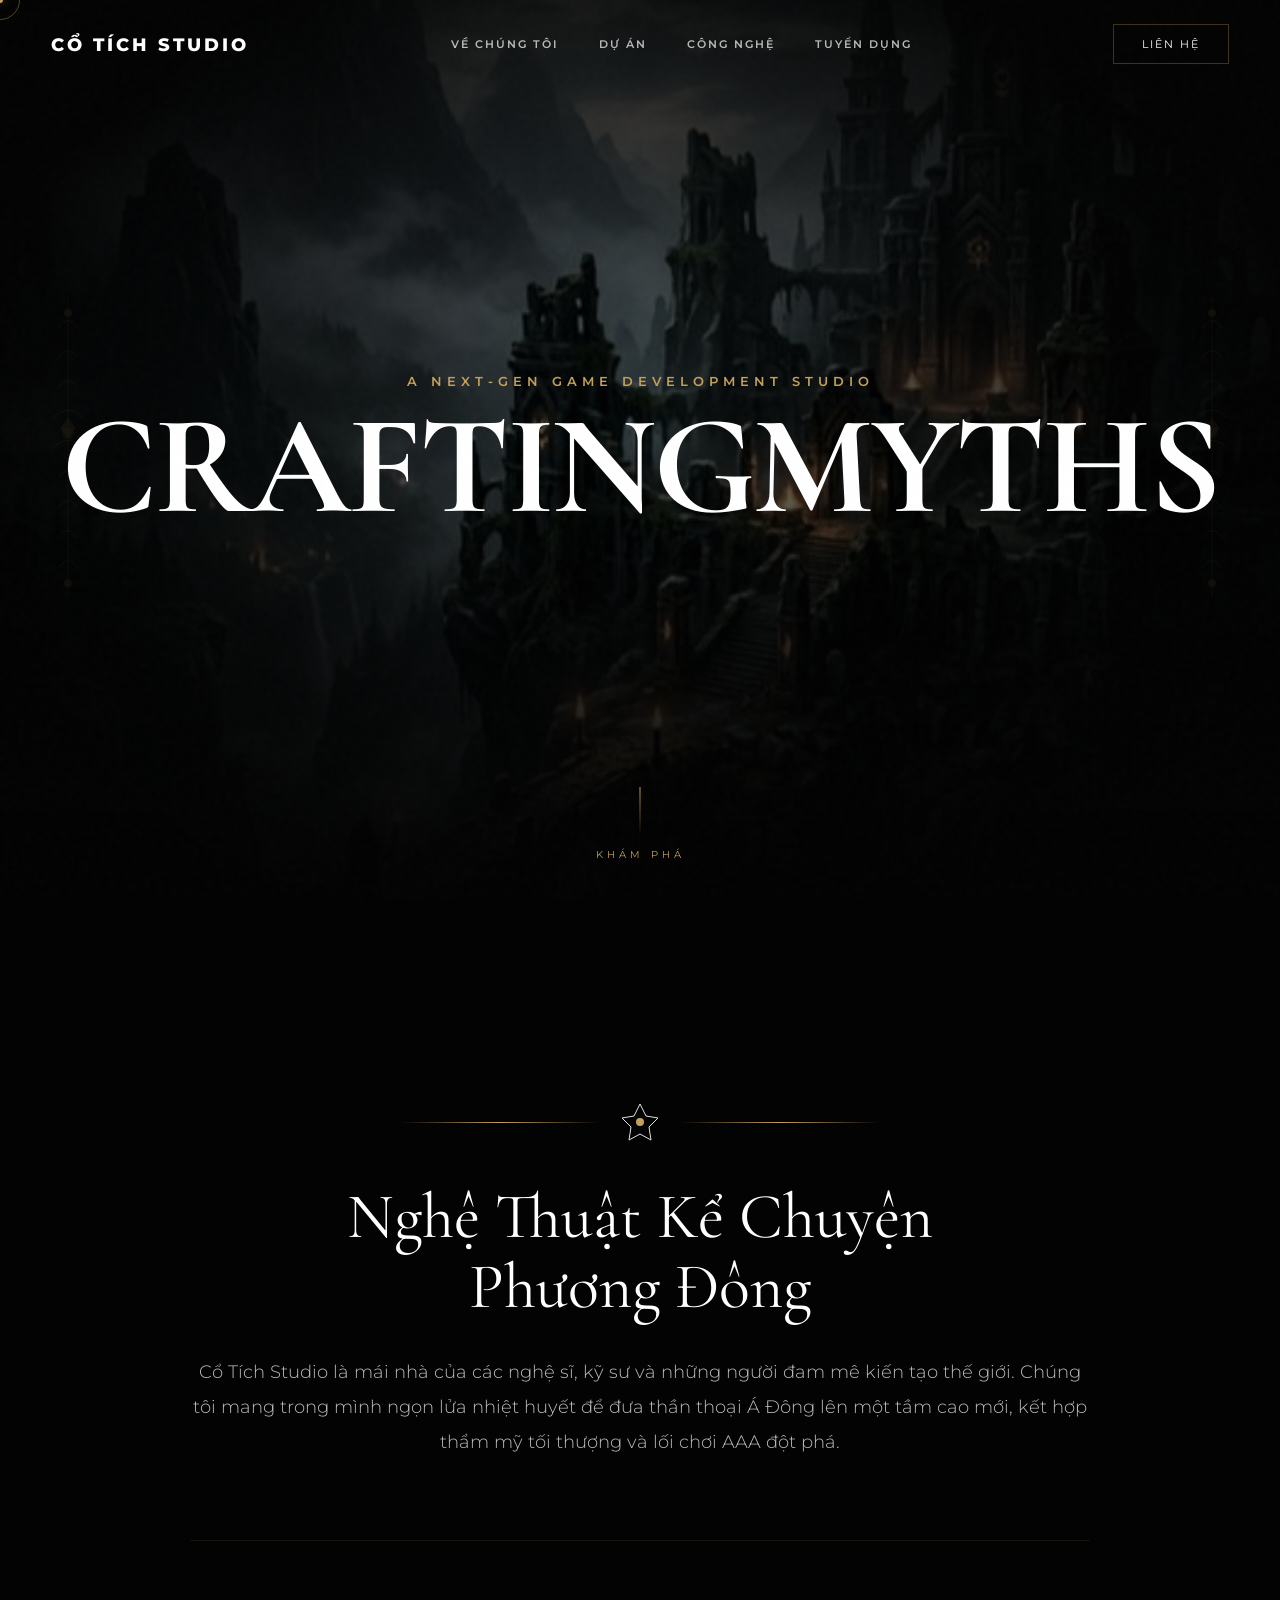
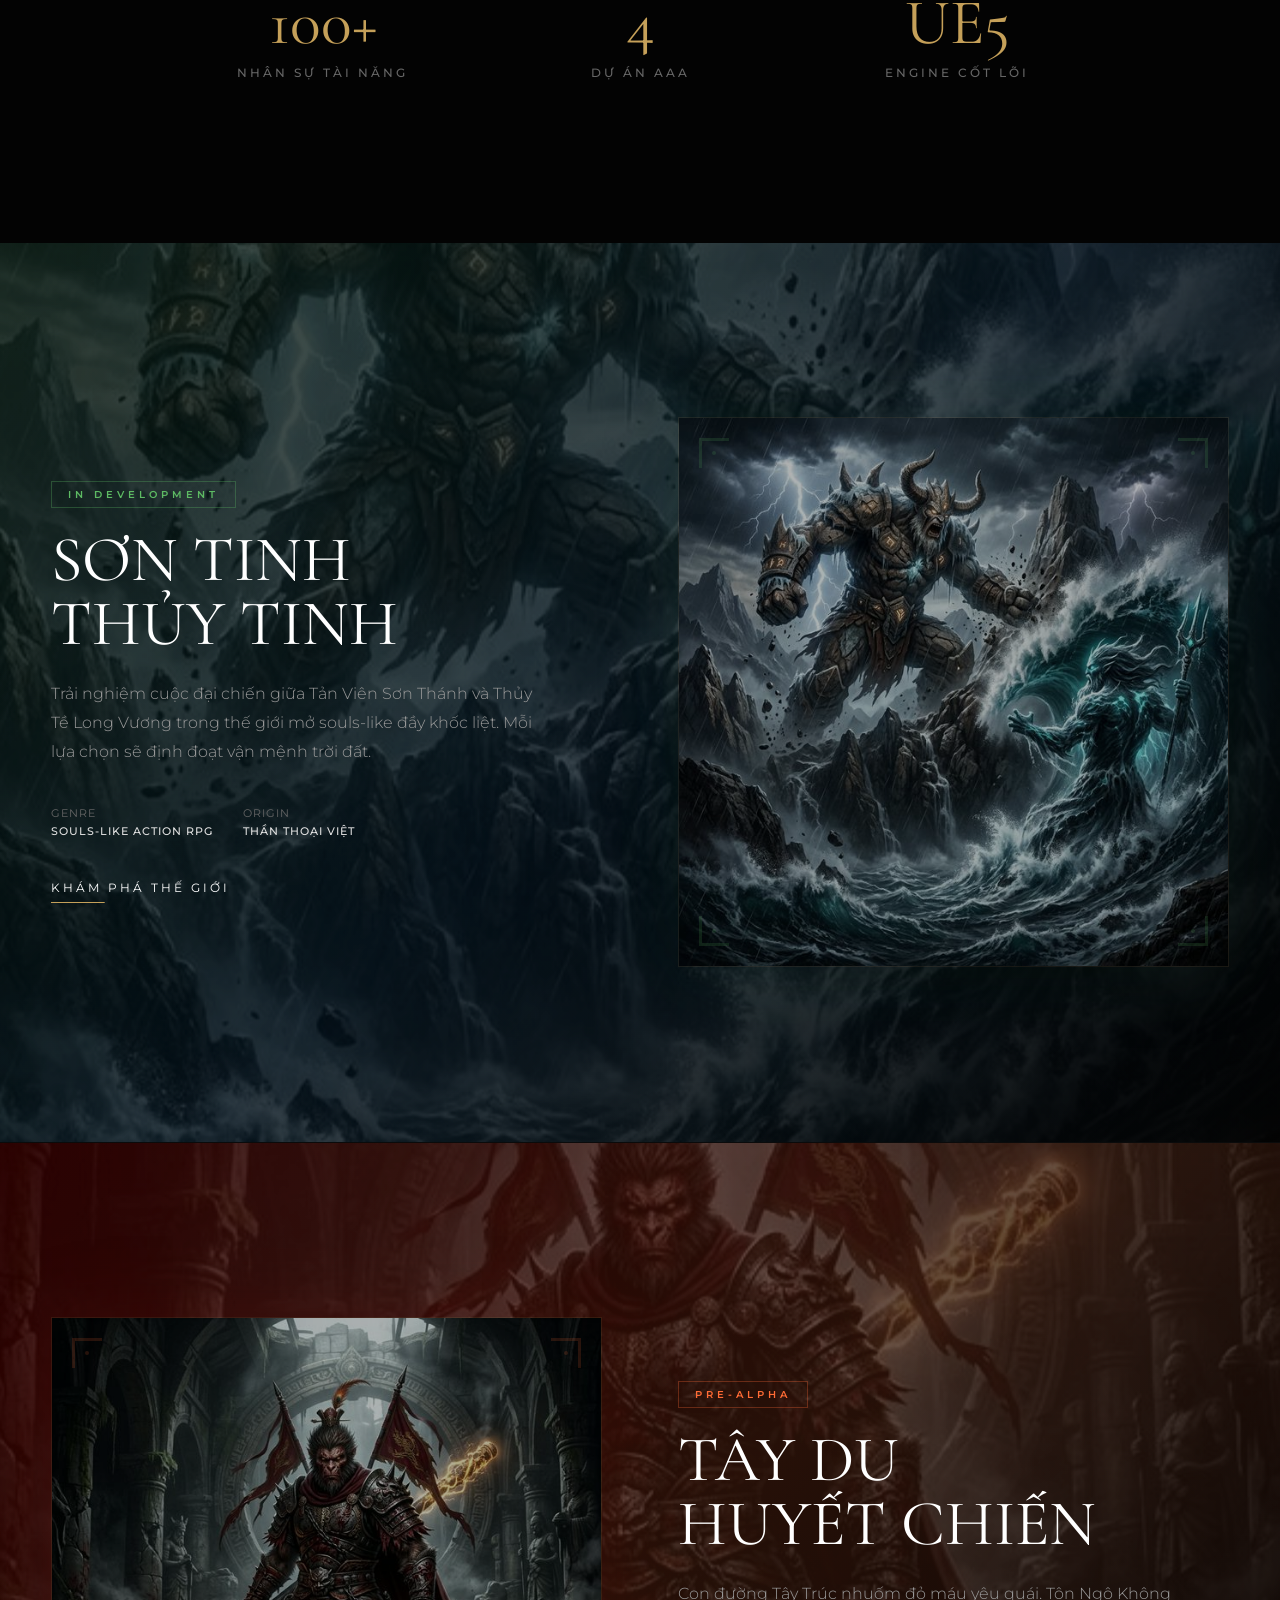
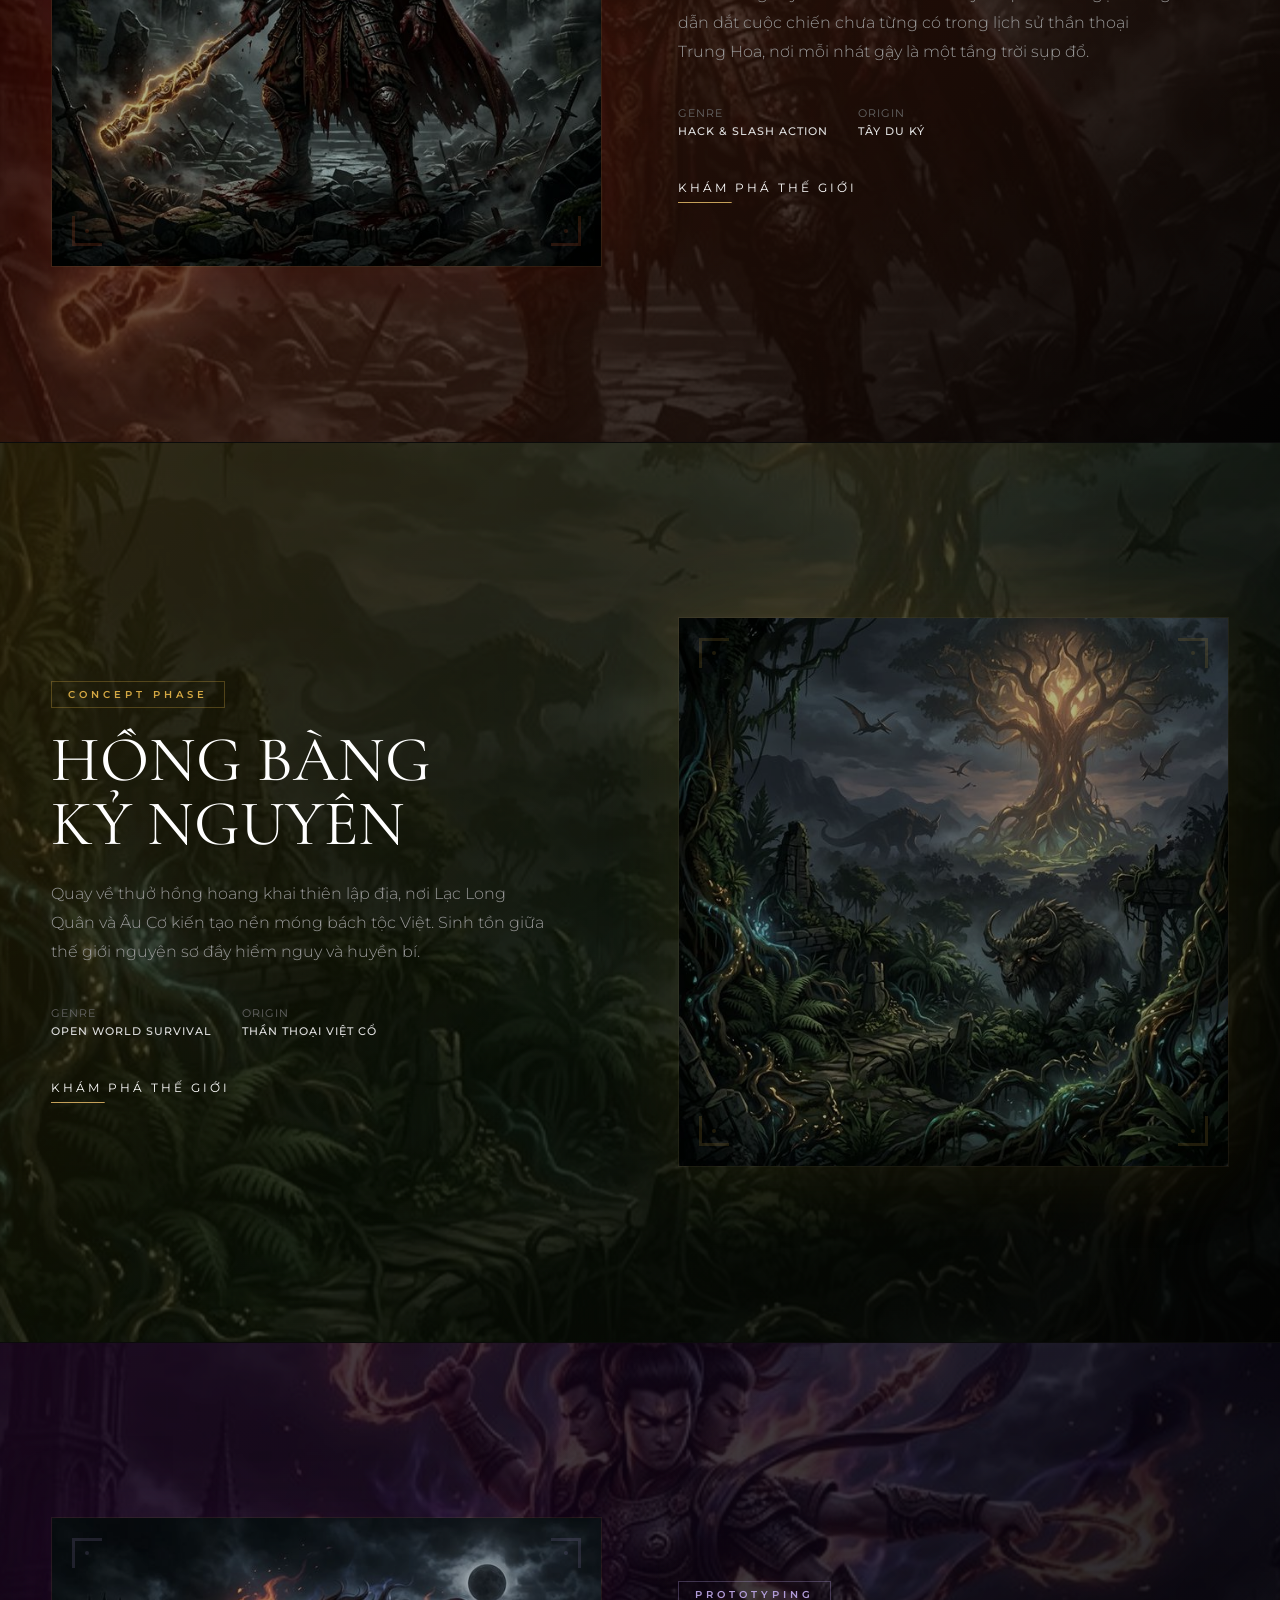
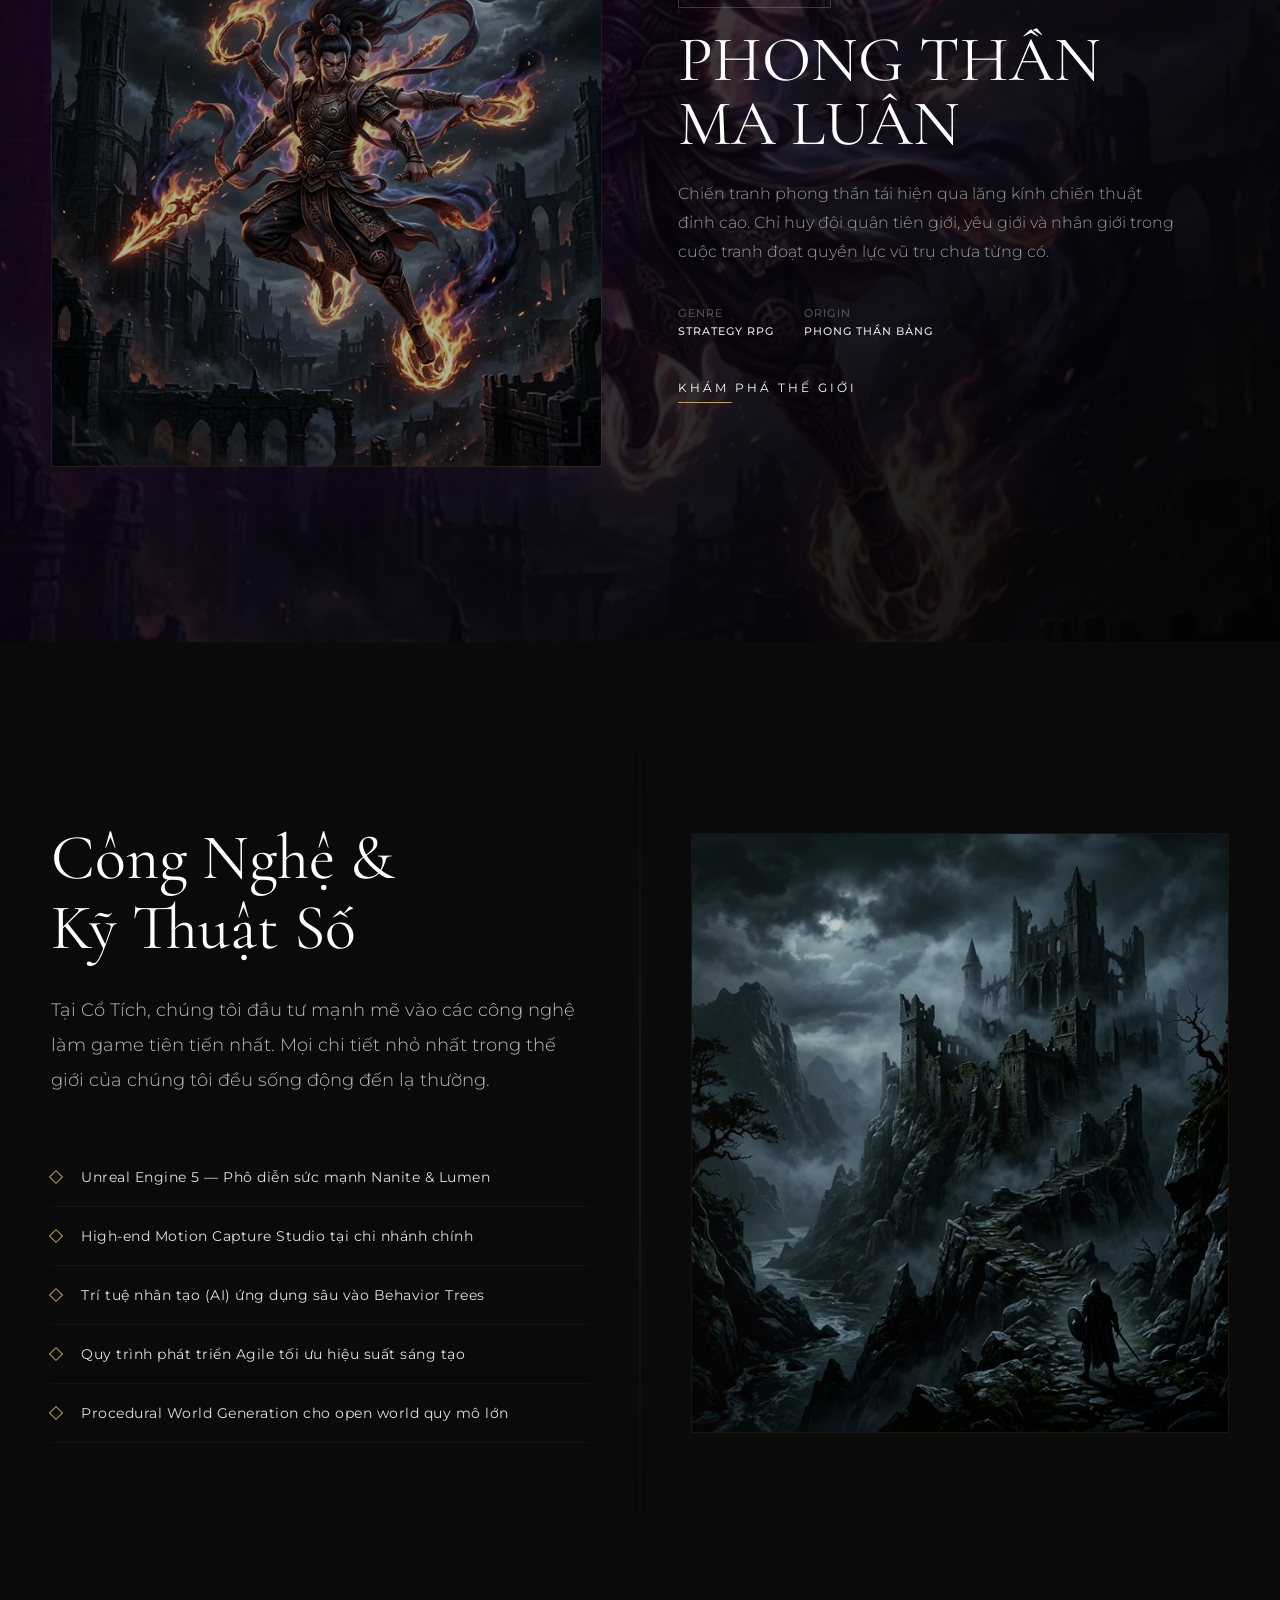
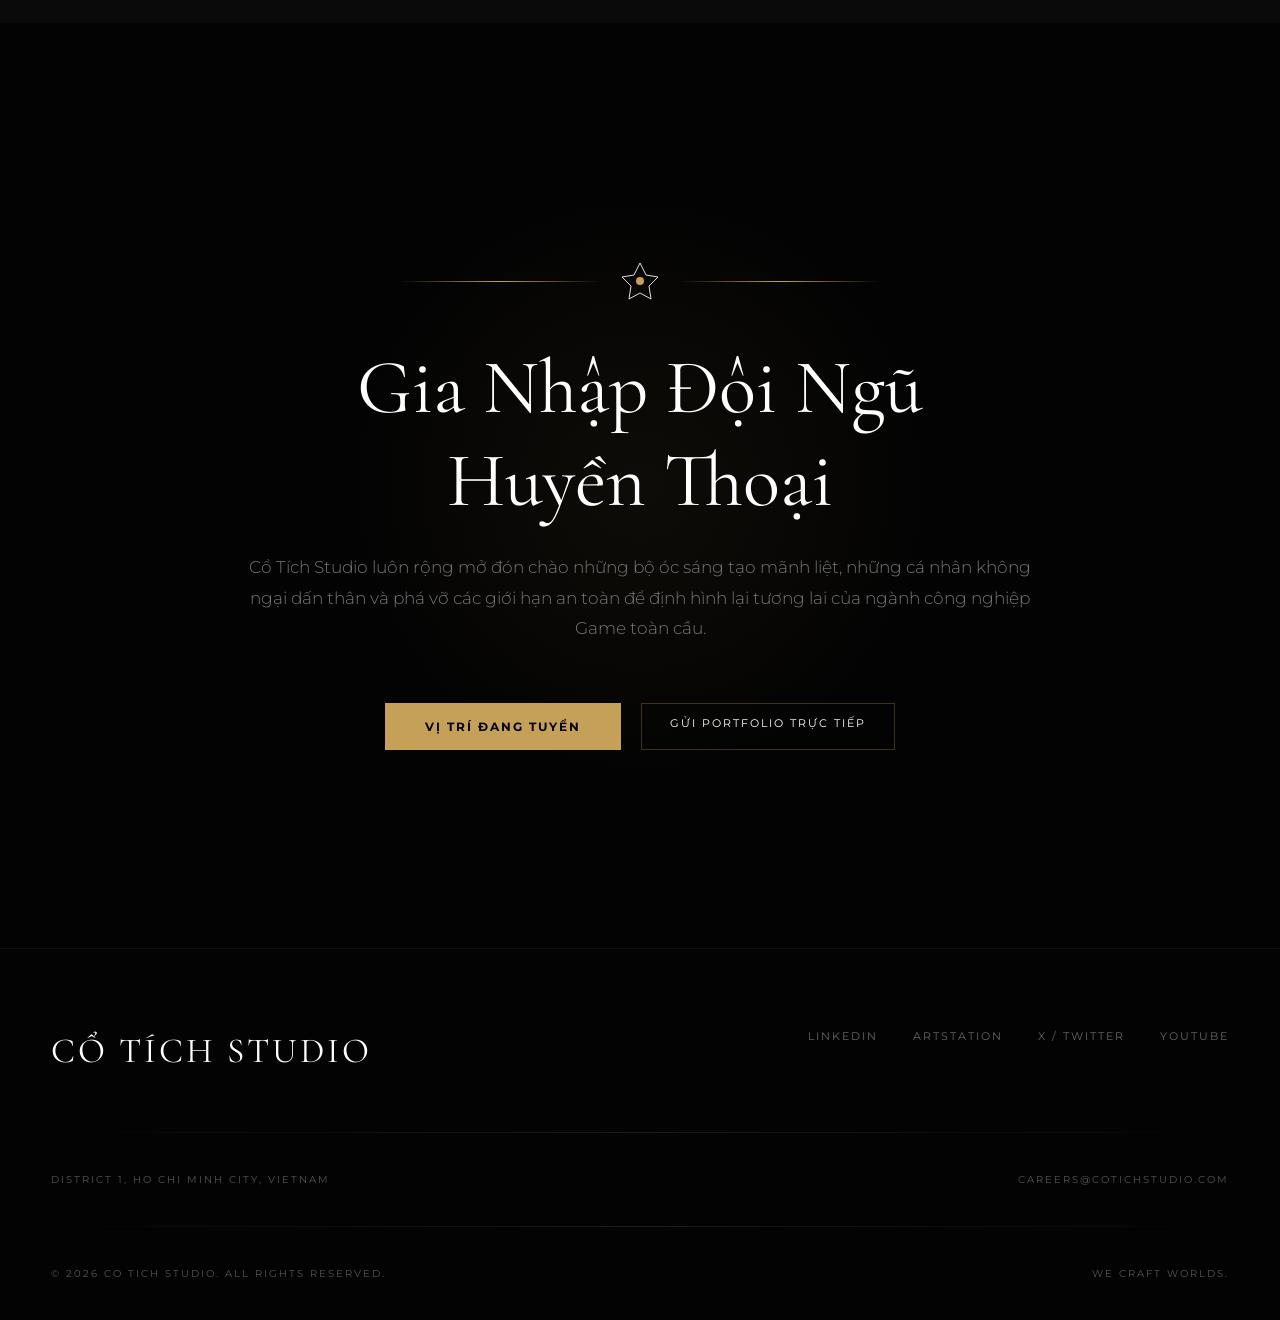
<file: index.html>
<!DOCTYPE html>
<html lang="vi">
<head>
    <meta charset="UTF-8">
    <meta name="viewport" content="width=device-width, initial-scale=1.0">
    <title>Cổ Tích Studio | Kiến Tạo Huyền Thoại</title>
    <link rel="preconnect" href="https://fonts.googleapis.com">
    <link rel="preconnect" href="https://fonts.gstatic.com" crossorigin>
    <link href="https://fonts.googleapis.com/css2?family=Cormorant+Garamond:wght@400;600;700&family=Montserrat:wght@300;400;500;600;800&display=swap" rel="stylesheet">
    <link rel="stylesheet" href="styles.css">
</head>
<body>
    <div class="noise-overlay"></div>
    <div class="cursor-dot"></div>
    <div class="cursor-outline"></div>

    <!-- Mobile Menu Overlay -->
    <div class="mobile-menu" id="mobileMenu">
        <a href="#about">Về Chúng Tôi</a>
        <a href="#realms">Dự Án</a>
        <a href="#tech">Công Nghệ</a>
        <a href="#careers">Tuyển Dụng</a>
    </div>

    <!-- Navigation -->
    <nav class="premium-nav" id="mainNav">
        <div class="nav-wrapper">
            <div class="nav-brand"><a href="index.html">CỔ TÍCH STUDIO</a></div>
            <div class="nav-links">
                <a href="#about" class="nav-item">Về Chúng Tôi</a>
                <a href="#realms" class="nav-item">Dự Án</a>
                <a href="#tech" class="nav-item">Công Nghệ</a>
                <a href="#careers" class="nav-item">Tuyển Dụng</a>
            </div>
            <div class="nav-action">
                <button class="btn-ghost magnetic-btn">LIÊN HỆ</button>
                <button class="hamburger" id="hamburgerBtn" aria-label="Menu">
                    <span></span>
                    <span></span>
                    <span></span>
                </button>
            </div>
        </div>
    </nav>

    <main>
        <!-- ============================================================
             HERO — Cinematic Multi-Layer Parallax
             ============================================================ -->
        <section class="hero">
            <!-- Parallax Background Layers -->
            <div class="hero-bg-layer layer-back" style="background-image: url('assets/hero.png');" data-parallax-speed="0.3"></div>
            <div class="hero-bg-layer layer-mid"></div>
            <div class="hero-bg-layer layer-front"></div>

            <!-- Floating Particles -->
            <div class="particles-container">
                <div class="particle"></div>
                <div class="particle"></div>
                <div class="particle"></div>
                <div class="particle"></div>
                <div class="particle"></div>
                <div class="particle"></div>
                <div class="particle"></div>
                <div class="particle"></div>
            </div>

            <!-- SVG Ornamental Decorations -->
            <div class="hero-ornament left">
                <svg viewBox="0 0 60 300" xmlns="http://www.w3.org/2000/svg">
                    <path d="M30 0 L30 300 M20 30 Q30 15 40 30 M20 60 Q30 45 40 60 M20 90 Q30 75 40 90 M15 120 C25 110 35 110 45 120 M15 150 C25 140 35 140 45 150 M20 180 Q30 165 40 180 M20 210 Q30 195 40 210 M20 240 Q30 225 40 240 M20 270 Q30 255 40 270" stroke="currentColor" fill="none" stroke-width="1" opacity="0.4"/>
                    <circle cx="30" cy="15" r="4" opacity="0.6"/>
                    <circle cx="30" cy="135" r="6" opacity="0.4"/>
                    <circle cx="30" cy="285" r="4" opacity="0.6"/>
                    <path d="M22 130 L30 120 L38 130 L30 140 Z" opacity="0.5"/>
                </svg>
            </div>
            <div class="hero-ornament right">
                <svg viewBox="0 0 60 300" xmlns="http://www.w3.org/2000/svg">
                    <path d="M30 0 L30 300 M20 30 Q30 15 40 30 M20 60 Q30 45 40 60 M20 90 Q30 75 40 90 M15 120 C25 110 35 110 45 120 M15 150 C25 140 35 140 45 150 M20 180 Q30 165 40 180 M20 210 Q30 195 40 210 M20 240 Q30 225 40 240 M20 270 Q30 255 40 270" stroke="currentColor" fill="none" stroke-width="1" opacity="0.4"/>
                    <circle cx="30" cy="15" r="4" opacity="0.6"/>
                    <circle cx="30" cy="135" r="6" opacity="0.4"/>
                    <circle cx="30" cy="285" r="4" opacity="0.6"/>
                    <path d="M22 130 L30 120 L38 130 L30 140 Z" opacity="0.5"/>
                </svg>
            </div>

            <!-- Hero Content -->
            <div class="hero-content">
                <div class="text-reveal-container">
                    <h2 class="sub-heading">A NEXT-GEN GAME DEVELOPMENT STUDIO</h2>
                    <h1 class="master-heading split-text">CRAFTING<br>MYTHS</h1>
                </div>
            </div>

            <div class="hero-scroll-prompt">
                <span class="scroll-line"></span>
                <span class="scroll-text">Khám Phá</span>
            </div>
        </section>

        <!-- ============================================================
             STUDIO INTRO — Philosophy & Stats
             ============================================================ -->
        <section class="studio-info-section" id="about">
            <div class="container">
                <!-- Ornamental Divider -->
                <div class="ornament-divider fade-in">
                    <span class="line"></span>
                    <svg viewBox="0 0 40 40" xmlns="http://www.w3.org/2000/svg">
                        <path d="M20 2 L26 14 L38 16 L29 25 L31 38 L20 32 L9 38 L11 25 L2 16 L14 14 Z" fill="none" stroke="currentColor" stroke-width="1"/>
                        <circle cx="20" cy="20" r="4"/>
                    </svg>
                    <span class="line"></span>
                </div>

                <div class="studio-intro">
                    <h2 class="section-title fade-in">Nghệ Thuật Kể Chuyện<br>Phương Đông</h2>
                    <p class="lead-text fade-in stagger-1">
                        Cổ Tích Studio là mái nhà của các nghệ sĩ, kỹ sư và những người đam mê kiến tạo thế giới. Chúng tôi mang trong mình ngọn lửa nhiệt huyết để đưa thần thoại Á Đông lên một tầm cao mới, kết hợp thẩm mỹ tối thượng và lối chơi AAA đột phá.
                    </p>
                    <div class="stats-grid fade-in stagger-2">
                        <div class="stat-item">
                            <span class="stat-number" data-count="100">0</span>
                            <span class="stat-label">Nhân sự tài năng</span>
                        </div>
                        <div class="stat-item">
                            <span class="stat-number" data-count="4">0</span>
                            <span class="stat-label">Dự án AAA</span>
                        </div>
                        <div class="stat-item">
                            <span class="stat-number" data-count-text="UE5">UE5</span>
                            <span class="stat-label">Engine cốt lõi</span>
                        </div>
                    </div>
                </div>
            </div>
        </section>

        <!-- ============================================================
             GAME REALMS — 4 Mythology Worlds
             ============================================================ -->
        <section class="realms-section" id="realms">

            <!-- REALM 1: Sơn Tinh Thủy Tinh — Mountain & Ocean -->
            <div class="realm realm-mountain" data-realm="mountain">
                <div class="realm-bg">
                    <img src="assets/viet_myth.png" alt="Sơn Tinh Thủy Tinh" class="realm-bg-image" data-parallax-speed="0.15">
                </div>
                <div class="realm-content">
                    <div class="realm-info">
                        <span class="realm-tag slide-left">In Development</span>
                        <h2 class="realm-title slide-left stagger-1">Sơn Tinh<br>Thủy Tinh</h2>
                        <p class="realm-desc slide-left stagger-2">Trải nghiệm cuộc đại chiến giữa Tản Viên Sơn Thánh và Thủy Tề Long Vương trong thế giới mở souls-like đầy khốc liệt. Mỗi lựa chọn sẽ định đoạt vận mệnh trời đất.</p>
                        <div class="realm-meta slide-left stagger-3">
                            <div class="realm-meta-item">
                                Genre
                                <span>Souls-like Action RPG</span>
                            </div>
                            <div class="realm-meta-item">
                                Origin
                                <span>Thần thoại Việt</span>
                            </div>
                        </div>
                        <a href="detail.html" class="btn-line magnetic-btn slide-left stagger-4">Khám Phá Thế Giới</a>
                    </div>
                    <a href="detail.html" class="realm-artwork scale-in">
                        <img src="assets/viet_myth.png" alt="Sơn Tinh Thủy Tinh Artwork">
                        <div class="corner-ornament top-left"><svg viewBox="0 0 80 80"><path d="M0 0 L30 0 L30 3 L3 3 L3 30 L0 30 Z M0 0 L0 0" /><circle cx="15" cy="15" r="2"/></svg></div>
                        <div class="corner-ornament top-right"><svg viewBox="0 0 80 80"><path d="M0 0 L30 0 L30 3 L3 3 L3 30 L0 30 Z M0 0 L0 0" /><circle cx="15" cy="15" r="2"/></svg></div>
                        <div class="corner-ornament bottom-left"><svg viewBox="0 0 80 80"><path d="M0 0 L30 0 L30 3 L3 3 L3 30 L0 30 Z M0 0 L0 0" /><circle cx="15" cy="15" r="2"/></svg></div>
                        <div class="corner-ornament bottom-right"><svg viewBox="0 0 80 80"><path d="M0 0 L30 0 L30 3 L3 3 L3 30 L0 30 Z M0 0 L0 0" /><circle cx="15" cy="15" r="2"/></svg></div>
                    </a>
                </div>
            </div>

            <!-- REALM 2: Tây Du: Huyết Chiến — Fire & Fury -->
            <div class="realm realm-fire" data-realm="fire">
                <div class="realm-bg">
                    <img src="assets/china_myth.png" alt="Tây Du Huyết Chiến" class="realm-bg-image" data-parallax-speed="0.15">
                </div>
                <div class="realm-content">
                    <div class="realm-info">
                        <span class="realm-tag slide-left">Pre-Alpha</span>
                        <h2 class="realm-title slide-left stagger-1">Tây Du<br>Huyết Chiến</h2>
                        <p class="realm-desc slide-left stagger-2">Con đường Tây Trúc nhuốm đỏ máu yêu quái. Tôn Ngộ Không dẫn dắt cuộc chiến chưa từng có trong lịch sử thần thoại Trung Hoa, nơi mỗi nhát gậy là một tầng trời sụp đổ.</p>
                        <div class="realm-meta slide-left stagger-3">
                            <div class="realm-meta-item">
                                Genre
                                <span>Hack & Slash Action</span>
                            </div>
                            <div class="realm-meta-item">
                                Origin
                                <span>Tây Du Ký</span>
                            </div>
                        </div>
                        <a href="taydu.html" class="btn-line magnetic-btn slide-left stagger-4">Khám Phá Thế Giới</a>
                    </div>
                    <a href="taydu.html" class="realm-artwork scale-in">
                        <img src="assets/china_myth.png" alt="Tây Du Huyết Chiến Artwork">
                        <div class="corner-ornament top-left"><svg viewBox="0 0 80 80"><path d="M0 0 L30 0 L30 3 L3 3 L3 30 L0 30 Z" /><circle cx="15" cy="15" r="2"/></svg></div>
                        <div class="corner-ornament top-right"><svg viewBox="0 0 80 80"><path d="M0 0 L30 0 L30 3 L3 3 L3 30 L0 30 Z" /><circle cx="15" cy="15" r="2"/></svg></div>
                        <div class="corner-ornament bottom-left"><svg viewBox="0 0 80 80"><path d="M0 0 L30 0 L30 3 L3 3 L3 30 L0 30 Z" /><circle cx="15" cy="15" r="2"/></svg></div>
                        <div class="corner-ornament bottom-right"><svg viewBox="0 0 80 80"><path d="M0 0 L30 0 L30 3 L3 3 L3 30 L0 30 Z" /><circle cx="15" cy="15" r="2"/></svg></div>
                    </a>
                </div>
            </div>

            <!-- REALM 3: Hồng Bàng Kỷ Nguyên — Ancient Earth -->
            <div class="realm realm-earth" data-realm="earth">
                <div class="realm-bg">
                    <img src="assets/viet_myth_2.png" alt="Hồng Bàng Kỷ Nguyên" class="realm-bg-image" data-parallax-speed="0.15">
                </div>
                <div class="realm-content">
                    <div class="realm-info">
                        <span class="realm-tag slide-left">Concept Phase</span>
                        <h2 class="realm-title slide-left stagger-1">Hồng Bàng<br>Kỷ Nguyên</h2>
                        <p class="realm-desc slide-left stagger-2">Quay về thuở hồng hoang khai thiên lập địa, nơi Lạc Long Quân và Âu Cơ kiến tạo nền móng bách tộc Việt. Sinh tồn giữa thế giới nguyên sơ đầy hiểm nguy và huyền bí.</p>
                        <div class="realm-meta slide-left stagger-3">
                            <div class="realm-meta-item">
                                Genre
                                <span>Open World Survival</span>
                            </div>
                            <div class="realm-meta-item">
                                Origin
                                <span>Thần thoại Việt cổ</span>
                            </div>
                        </div>
                        <a href="hongbang.html" class="btn-line magnetic-btn slide-left stagger-4">Khám Phá Thế Giới</a>
                    </div>
                    <a href="hongbang.html" class="realm-artwork scale-in">
                        <img src="assets/viet_myth_2.png" alt="Hồng Bàng Kỷ Nguyên Artwork">
                        <div class="corner-ornament top-left"><svg viewBox="0 0 80 80"><path d="M0 0 L30 0 L30 3 L3 3 L3 30 L0 30 Z" /><circle cx="15" cy="15" r="2"/></svg></div>
                        <div class="corner-ornament top-right"><svg viewBox="0 0 80 80"><path d="M0 0 L30 0 L30 3 L3 3 L3 30 L0 30 Z" /><circle cx="15" cy="15" r="2"/></svg></div>
                        <div class="corner-ornament bottom-left"><svg viewBox="0 0 80 80"><path d="M0 0 L30 0 L30 3 L3 3 L3 30 L0 30 Z" /><circle cx="15" cy="15" r="2"/></svg></div>
                        <div class="corner-ornament bottom-right"><svg viewBox="0 0 80 80"><path d="M0 0 L30 0 L30 3 L3 3 L3 30 L0 30 Z" /><circle cx="15" cy="15" r="2"/></svg></div>
                    </a>
                </div>
            </div>

            <!-- REALM 4: Phong Thần Ma Luân — Mystic Void -->
            <div class="realm realm-mystic" data-realm="mystic">
                <div class="realm-bg">
                    <img src="assets/china_myth_2.png" alt="Phong Thần Ma Luân" class="realm-bg-image" data-parallax-speed="0.15">
                </div>
                <div class="realm-content">
                    <div class="realm-info">
                        <span class="realm-tag slide-left">Prototyping</span>
                        <h2 class="realm-title slide-left stagger-1">Phong Thần<br>Ma Luân</h2>
                        <p class="realm-desc slide-left stagger-2">Chiến tranh phong thần tái hiện qua lăng kính chiến thuật đỉnh cao. Chỉ huy đội quân tiên giới, yêu giới và nhân giới trong cuộc tranh đoạt quyền lực vũ trụ chưa từng có.</p>
                        <div class="realm-meta slide-left stagger-3">
                            <div class="realm-meta-item">
                                Genre
                                <span>Strategy RPG</span>
                            </div>
                            <div class="realm-meta-item">
                                Origin
                                <span>Phong Thần Bảng</span>
                            </div>
                        </div>
                        <a href="phongthan.html" class="btn-line magnetic-btn slide-left stagger-4">Khám Phá Thế Giới</a>
                    </div>
                    <a href="phongthan.html" class="realm-artwork scale-in">
                        <img src="assets/china_myth_2.png" alt="Phong Thần Ma Luân Artwork">
                        <div class="corner-ornament top-left"><svg viewBox="0 0 80 80"><path d="M0 0 L30 0 L30 3 L3 3 L3 30 L0 30 Z" /><circle cx="15" cy="15" r="2"/></svg></div>
                        <div class="corner-ornament top-right"><svg viewBox="0 0 80 80"><path d="M0 0 L30 0 L30 3 L3 3 L3 30 L0 30 Z" /><circle cx="15" cy="15" r="2"/></svg></div>
                        <div class="corner-ornament bottom-left"><svg viewBox="0 0 80 80"><path d="M0 0 L30 0 L30 3 L3 3 L3 30 L0 30 Z" /><circle cx="15" cy="15" r="2"/></svg></div>
                        <div class="corner-ornament bottom-right"><svg viewBox="0 0 80 80"><path d="M0 0 L30 0 L30 3 L3 3 L3 30 L0 30 Z" /><circle cx="15" cy="15" r="2"/></svg></div>
                    </a>
                </div>
            </div>
        </section>

        <!-- ============================================================
             TECHNOLOGY & ENGINE
             ============================================================ -->
        <section class="tech-section" id="tech">
            <div class="container">
                <div class="tech-grid">
                    <div class="tech-content">
                        <h2 class="section-title fade-in">Công Nghệ &<br>Kỹ Thuật Số</h2>
                        <p class="lead-text fade-in stagger-1">Tại Cổ Tích, chúng tôi đầu tư mạnh mẽ vào các công nghệ làm game tiên tiến nhất. Mọi chi tiết nhỏ nhất trong thế giới của chúng tôi đều sống động đến lạ thường.</p>
                        <ul class="tech-features fade-in stagger-2">
                            <li>Unreal Engine 5 — Phô diễn sức mạnh Nanite & Lumen</li>
                            <li>High-end Motion Capture Studio tại chi nhánh chính</li>
                            <li>Trí tuệ nhân tạo (AI) ứng dụng sâu vào Behavior Trees</li>
                            <li>Quy trình phát triển Agile tối ưu hiệu suất sáng tạo</li>
                            <li>Procedural World Generation cho open world quy mô lớn</li>
                        </ul>
                    </div>
                    <div class="tech-image scale-in">
                        <img src="assets/detail_bg.png" alt="Studio Technology">
                    </div>
                </div>
            </div>
        </section>

        <!-- ============================================================
             CAREERS CTA
             ============================================================ -->
        <section class="career-cta" id="careers">
            <div class="career-box">
                <div class="ornament-divider fade-in">
                    <span class="line"></span>
                    <svg viewBox="0 0 40 40" xmlns="http://www.w3.org/2000/svg">
                        <path d="M20 2 L26 14 L38 16 L29 25 L31 38 L20 32 L9 38 L11 25 L2 16 L14 14 Z" fill="none" stroke="currentColor" stroke-width="1"/>
                        <circle cx="20" cy="20" r="4"/>
                    </svg>
                    <span class="line"></span>
                </div>
                <h2 class="cta-title fade-in">Gia Nhập Đội Ngũ<br>Huyền Thoại</h2>
                <p class="cta-desc fade-in stagger-1">Cổ Tích Studio luôn rộng mở đón chào những bộ óc sáng tạo mãnh liệt, những cá nhân không ngại dấn thân và phá vỡ các giới hạn an toàn để định hình lại tương lai của ngành công nghiệp Game toàn cầu.</p>
                <div class="career-actions fade-in stagger-2">
                    <a href="#" class="btn-solid magnetic-btn">VỊ TRÍ ĐANG TUYỂN</a>
                    <a href="#" class="btn-ghost magnetic-btn">GỬI PORTFOLIO TRỰC TIẾP</a>
                </div>
            </div>
        </section>
    </main>

    <!-- Footer -->
    <footer class="premium-footer">
        <div class="container">
            <div class="footer-wrap">
                <div class="footer-top">
                    <h2 class="footer-brand">CỔ TÍCH STUDIO</h2>
                    <div class="footer-socials">
                        <a href="#">LINKEDIN</a>
                        <a href="#">ARTSTATION</a>
                        <a href="#">X / TWITTER</a>
                        <a href="#">YOUTUBE</a>
                    </div>
                </div>
                <div class="footer-divider"></div>
                <div class="footer-bottom">
                    <p>DISTRICT 1, HO CHI MINH CITY, VIETNAM</p>
                    <p>CAREERS@COTICHSTUDIO.COM</p>
                </div>
                <div class="footer-divider"></div>
                <div class="footer-bottom">
                    <p>&copy; 2026 CO TICH STUDIO. ALL RIGHTS RESERVED.</p>
                    <p>WE CRAFT WORLDS.</p>
                </div>
            </div>
        </div>
    </footer>

    <script src="script.js"></script>
</body>
</html>
</file>
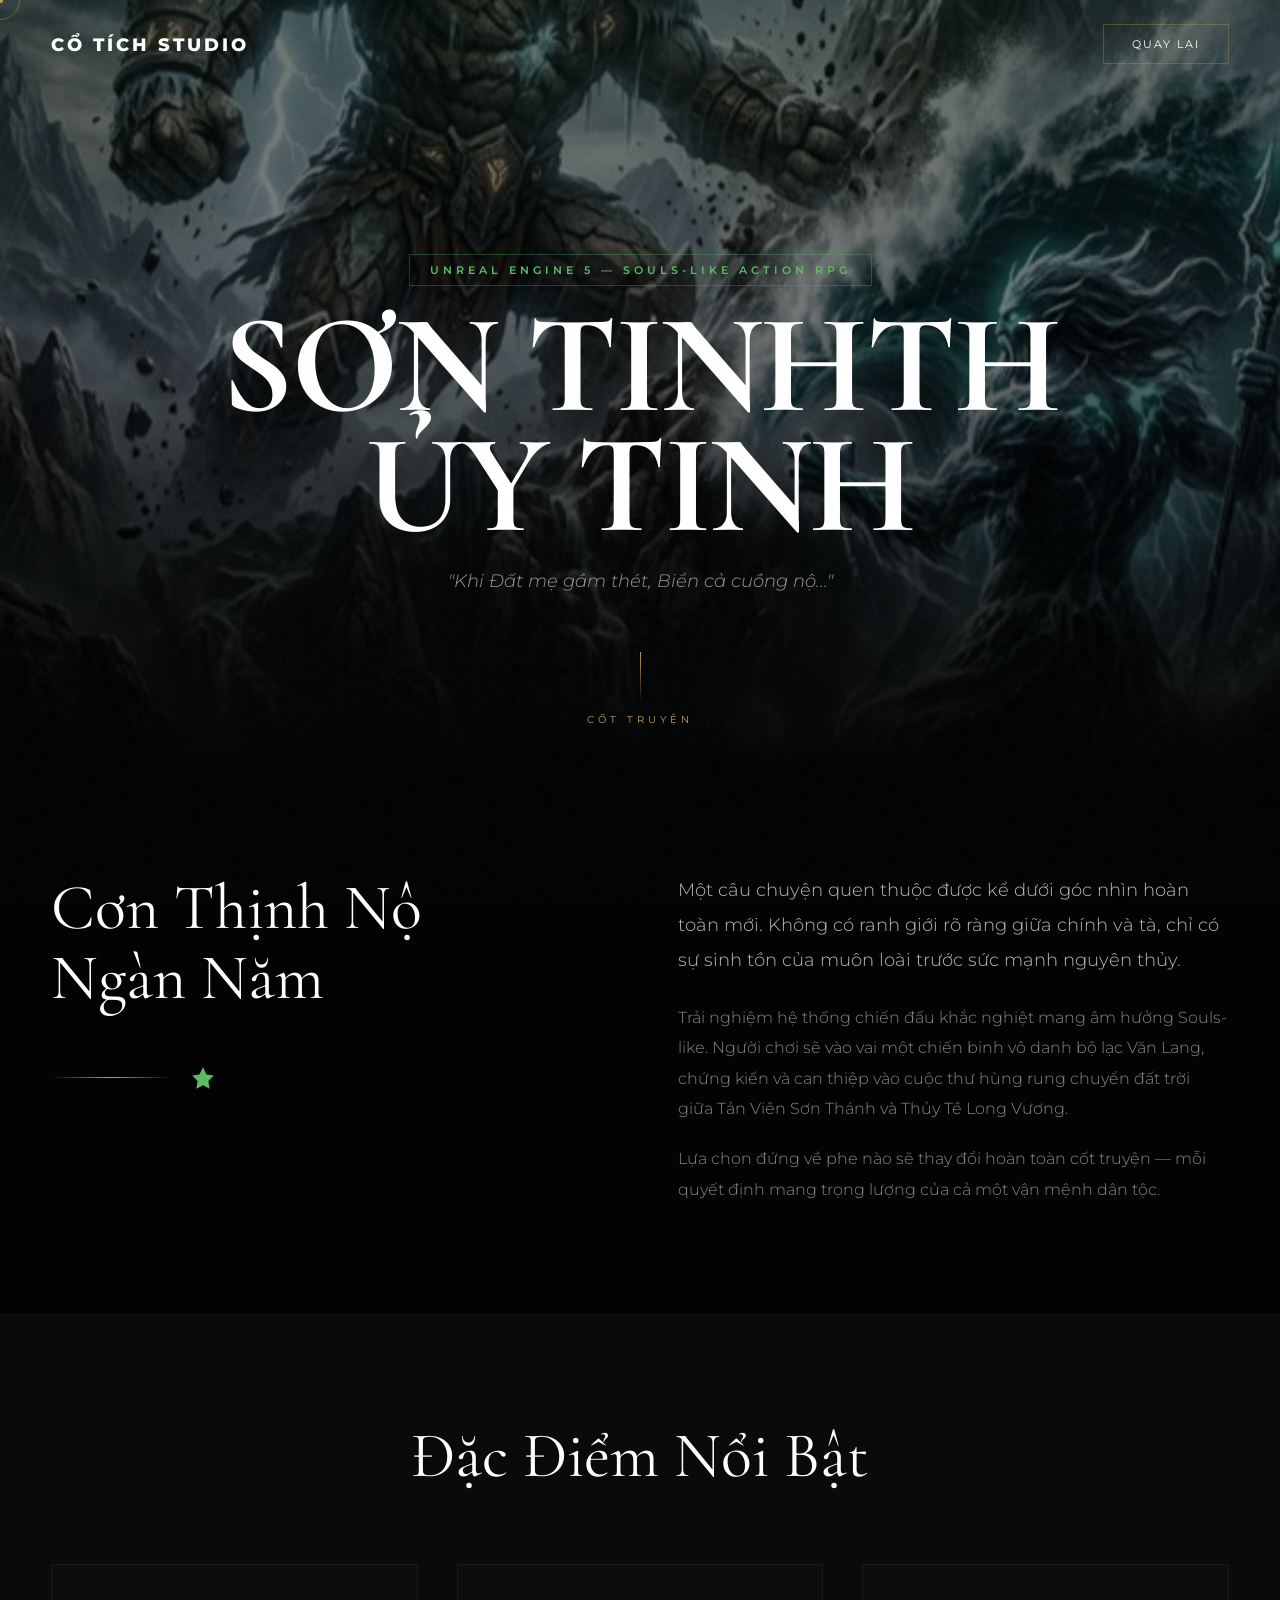
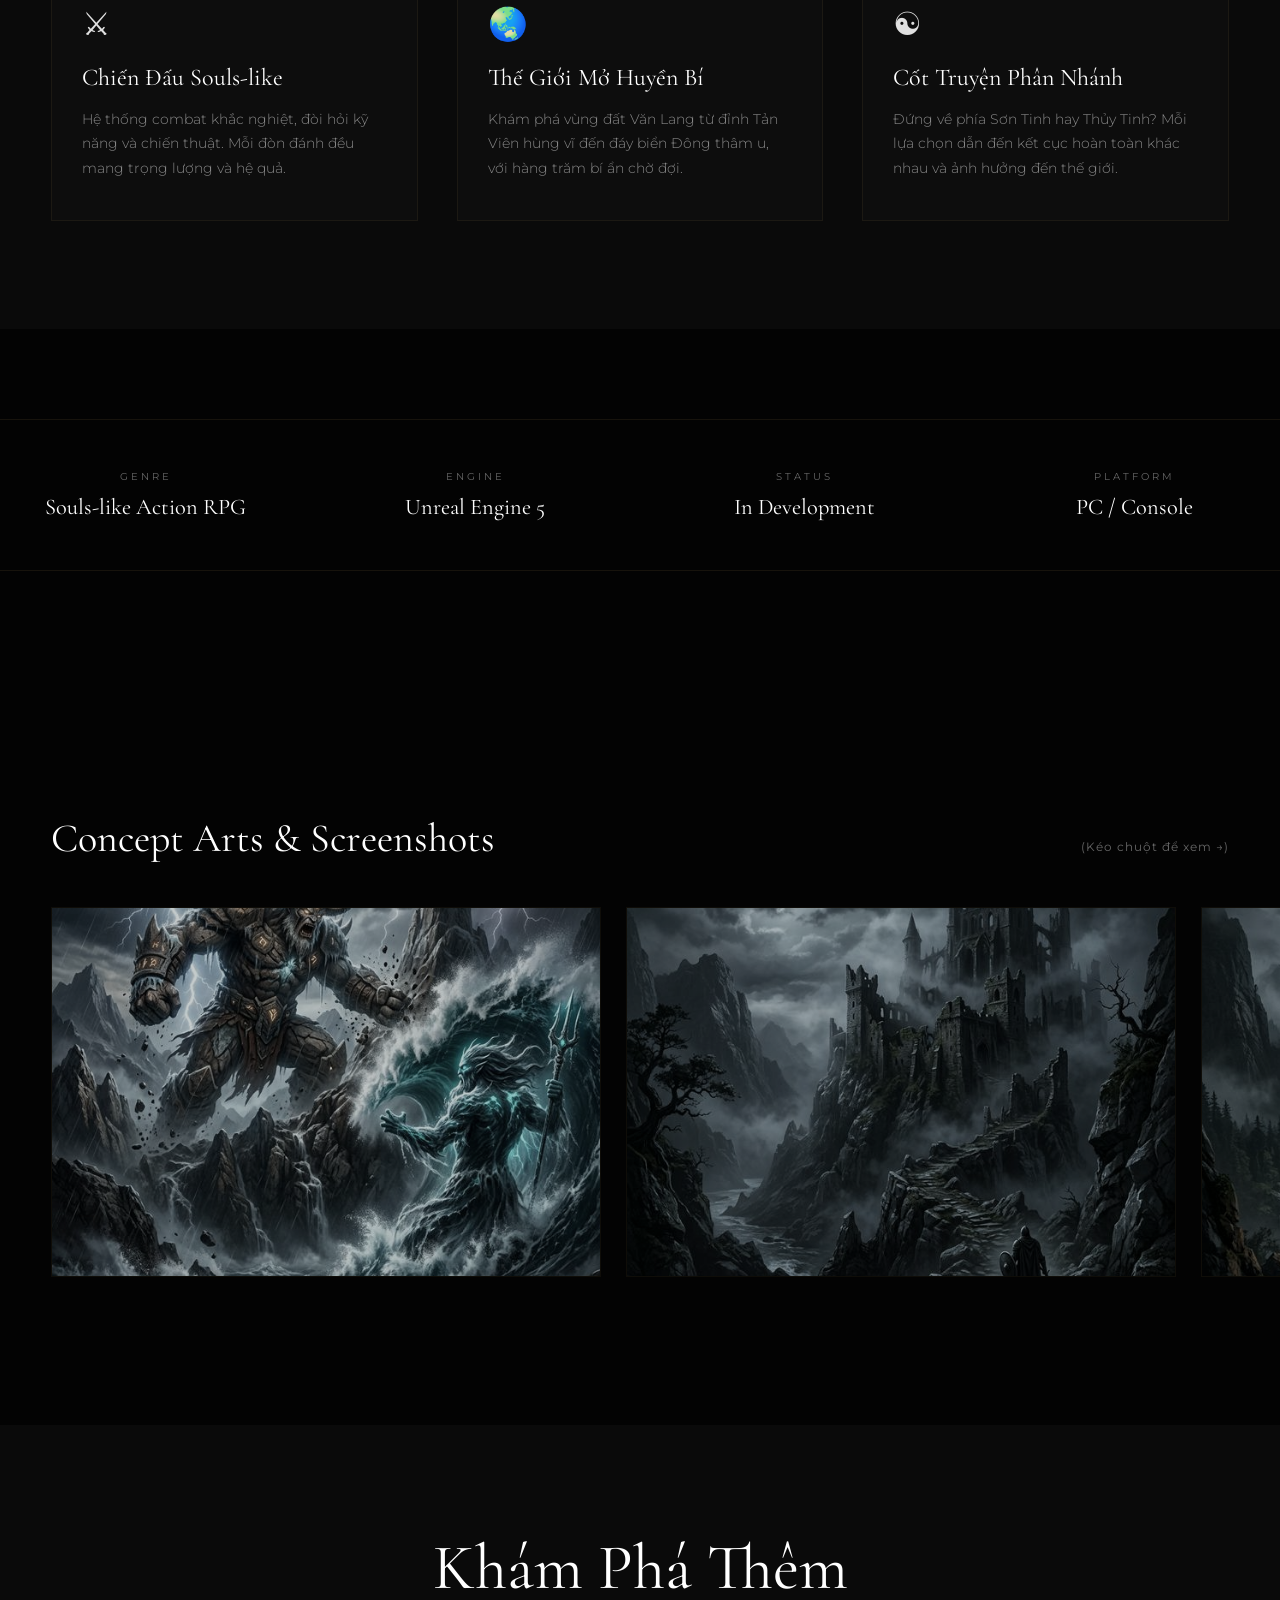
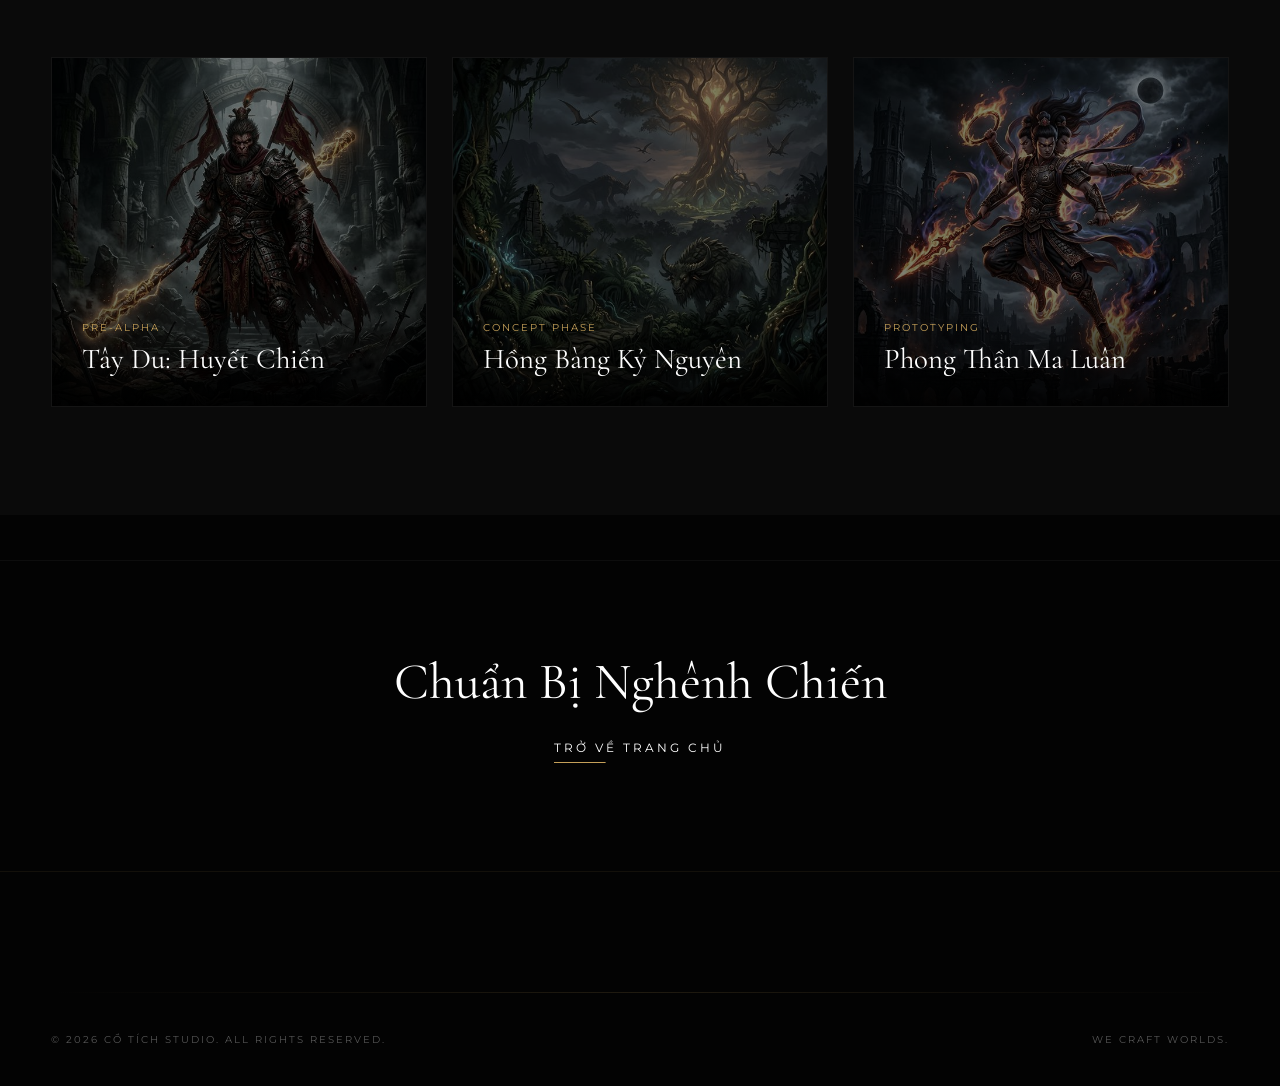
<file: detail.html>
<!DOCTYPE html>
<html lang="vi">
<head>
    <meta charset="UTF-8">
    <meta name="viewport" content="width=device-width, initial-scale=1.0">
    <title>Sơn Tinh Thủy Tinh | Cổ Tích Studio</title>
    <link rel="preconnect" href="https://fonts.googleapis.com">
    <link rel="preconnect" href="https://fonts.gstatic.com" crossorigin>
    <link href="https://fonts.googleapis.com/css2?family=Cormorant+Garamond:wght@400;600;700&family=Montserrat:wght@300;400;500;600;800&display=swap" rel="stylesheet">
    <link rel="stylesheet" href="styles.css">
</head>
<body class="detail-page-body realm-mountain-page">
    <div class="noise-overlay"></div>
    <div class="cursor-dot"></div>
    <div class="cursor-outline"></div>

    <!-- Navigation -->
    <nav class="premium-nav" id="mainNav">
        <div class="nav-wrapper">
            <div class="nav-brand"><a href="index.html">CỔ TÍCH STUDIO</a></div>
            <div class="nav-action">
                <a href="index.html" class="btn-ghost magnetic-btn">QUAY LẠI</a>
            </div>
        </div>
    </nav>

    <main>
        <!-- Detail Hero -->
        <section class="detail-hero">
            <div class="detail-bg" style="background-image: url('assets/viet_myth.png');"></div>
            <div class="detail-hero-content text-reveal-container">
                <span class="myth-tag">UNREAL ENGINE 5 &mdash; SOULS-LIKE ACTION RPG</span>
                <h1 class="master-heading split-text">SƠN TINH<br>THỦY TINH</h1>
                <p class="detail-hero-sub fade-in">"Khi Đất mẹ gầm thét, Biển cả cuồng nộ..."</p>
            </div>
            <div class="hero-scroll-prompt">
                <span class="scroll-line"></span>
                <span class="scroll-text">Cốt Truyện</span>
            </div>
        </section>

        <!-- Lore Section -->
        <section class="lore-section max-width-container">
            <div class="lore-grid">
                <div class="lore-title-col">
                    <h2 class="section-title text-reveal-container">
                        <span class="split-text">Cơn Thịnh Nộ</span><br>
                        <span class="split-text">Ngàn Năm</span>
                    </h2>
                    <!-- Ornamental -->
                    <div class="ornament-divider fade-in" style="justify-content: flex-start; padding: 20px 0;">
                        <span class="line" style="max-width: 120px;"></span>
                        <svg viewBox="0 0 40 40" xmlns="http://www.w3.org/2000/svg" style="width: 24px; height: 24px; fill: #5dbb63;">
                            <path d="M20 2 L26 14 L38 16 L29 25 L31 38 L20 32 L9 38 L11 25 L2 16 L14 14 Z"/>
                        </svg>
                    </div>
                </div>
                <div class="lore-text-col fade-in">
                    <p class="lead-text">Một câu chuyện quen thuộc được kể dưới góc nhìn hoàn toàn mới. Không có ranh giới rõ ràng giữa chính và tà, chỉ có sự sinh tồn của muôn loài trước sức mạnh nguyên thủy.</p>
                    <p class="sub-text mt-20">Trải nghiệm hệ thống chiến đấu khắc nghiệt mang âm hưởng Souls-like. Người chơi sẽ vào vai một chiến binh vô danh bộ lạc Văn Lang, chứng kiến và can thiệp vào cuộc thư hùng rung chuyển đất trời giữa Tản Viên Sơn Thánh và Thủy Tề Long Vương.</p>
                    <p class="sub-text mt-20">Lựa chọn đứng về phe nào sẽ thay đổi hoàn toàn cốt truyện — mỗi quyết định mang trọng lượng của cả một vận mệnh dân tộc.</p>
                </div>
            </div>
        </section>

        <!-- Features Grid -->
        <section class="features-section">
            <div class="container">
                <h2 class="section-title text-center fade-in">Đặc Điểm Nổi Bật</h2>
                <div class="features-grid">
                    <div class="feature-card fade-in stagger-1">
                        <span class="feature-card-icon">&#9876;</span>
                        <h3>Chiến Đấu Souls-like</h3>
                        <p>Hệ thống combat khắc nghiệt, đòi hỏi kỹ năng và chiến thuật. Mỗi đòn đánh đều mang trọng lượng và hệ quả.</p>
                    </div>
                    <div class="feature-card fade-in stagger-2">
                        <span class="feature-card-icon">&#127759;</span>
                        <h3>Thế Giới Mở Huyền Bí</h3>
                        <p>Khám phá vùng đất Văn Lang từ đỉnh Tản Viên hùng vĩ đến đáy biển Đông thâm u, với hàng trăm bí ẩn chờ đợi.</p>
                    </div>
                    <div class="feature-card fade-in stagger-3">
                        <span class="feature-card-icon">&#9775;</span>
                        <h3>Cốt Truyện Phân Nhánh</h3>
                        <p>Đứng về phía Sơn Tinh hay Thủy Tinh? Mỗi lựa chọn dẫn đến kết cục hoàn toàn khác nhau và ảnh hưởng đến thế giới.</p>
                    </div>
                </div>
            </div>
        </section>

        <!-- Game Info Panel -->
        <section class="game-info-panel max-width-container">
            <div class="info-grid fade-in">
                <div class="info-item">
                    <div class="info-label">Genre</div>
                    <div class="info-value">Souls-like Action RPG</div>
                </div>
                <div class="info-item">
                    <div class="info-label">Engine</div>
                    <div class="info-value">Unreal Engine 5</div>
                </div>
                <div class="info-item">
                    <div class="info-label">Status</div>
                    <div class="info-value">In Development</div>
                </div>
                <div class="info-item">
                    <div class="info-label">Platform</div>
                    <div class="info-value">PC / Console</div>
                </div>
            </div>
        </section>

        <!-- Horizontal Gallery -->
        <section class="gallery-section">
            <div class="gallery-header max-width-container fade-in">
                <h3 class="gallery-title">Concept Arts & Screenshots</h3>
                <p class="gallery-drag-hint">(Kéo chuột để xem &rarr;)</p>
            </div>
            <div class="gallery-scroll-container">
                <div class="gallery-wrapper">
                    <div class="gallery-item">
                        <img src="assets/viet_myth.png" alt="Sơn Tinh Thủy Tinh Clash">
                        <div class="gallery-caption">Sơn Tinh đấu Thủy Tinh</div>
                    </div>
                    <div class="gallery-item">
                        <img src="assets/detail_bg.png" alt="Chiến trường Hồng Bàng">
                        <div class="gallery-caption">Chiến trường Hồng Bàng</div>
                    </div>
                    <div class="gallery-item">
                        <img src="assets/hero.png" alt="Thánh Điện Ngọc Long">
                        <div class="gallery-caption">Thánh Điện Ngọc Long</div>
                    </div>
                    <div class="gallery-item">
                        <img src="assets/viet_myth_2.png" alt="Di Vết Lạc Long Quân">
                        <div class="gallery-caption">Di Vết Lạc Long Quân</div>
                    </div>
                </div>
            </div>
        </section>

        <!-- Related Games -->
        <section class="related-section">
            <div class="container">
                <h2 class="section-title text-center fade-in">Khám Phá Thêm</h2>
                <div class="related-grid">
                    <a href="taydu.html" class="related-card scale-in stagger-1">
                        <img src="assets/china_myth.png" alt="Tây Du: Huyết Chiến">
                        <div class="related-overlay">
                            <span class="tag">Pre-Alpha</span>
                            <h3>Tây Du: Huyết Chiến</h3>
                        </div>
                    </a>
                    <a href="hongbang.html" class="related-card scale-in stagger-2">
                        <img src="assets/viet_myth_2.png" alt="Hồng Bàng Kỷ Nguyên">
                        <div class="related-overlay">
                            <span class="tag">Concept Phase</span>
                            <h3>Hồng Bàng Kỷ Nguyên</h3>
                        </div>
                    </a>
                    <a href="phongthan.html" class="related-card scale-in stagger-3">
                        <img src="assets/china_myth_2.png" alt="Phong Thần Ma Luân">
                        <div class="related-overlay">
                            <span class="tag">Prototyping</span>
                            <h3>Phong Thần Ma Luân</h3>
                        </div>
                    </a>
                </div>
            </div>
        </section>

        <!-- End CTA -->
        <section class="end-cta max-width-container fade-in">
            <h2 class="end-title">Chuẩn Bị Nghênh Chiến</h2>
            <a href="index.html" class="btn-line magnetic-btn">TRỞ VỀ TRANG CHỦ</a>
        </section>
    </main>

    <!-- Footer -->
    <footer class="premium-footer">
        <div class="container">
            <div class="footer-wrap">
                <div class="footer-divider"></div>
                <div class="footer-bottom">
                    <p>&copy; 2026 CỔ TÍCH STUDIO. ALL RIGHTS RESERVED.</p>
                    <p>WE CRAFT WORLDS.</p>
                </div>
            </div>
        </div>
    </footer>

    <script src="script.js"></script>
</body>
</html>
</file>
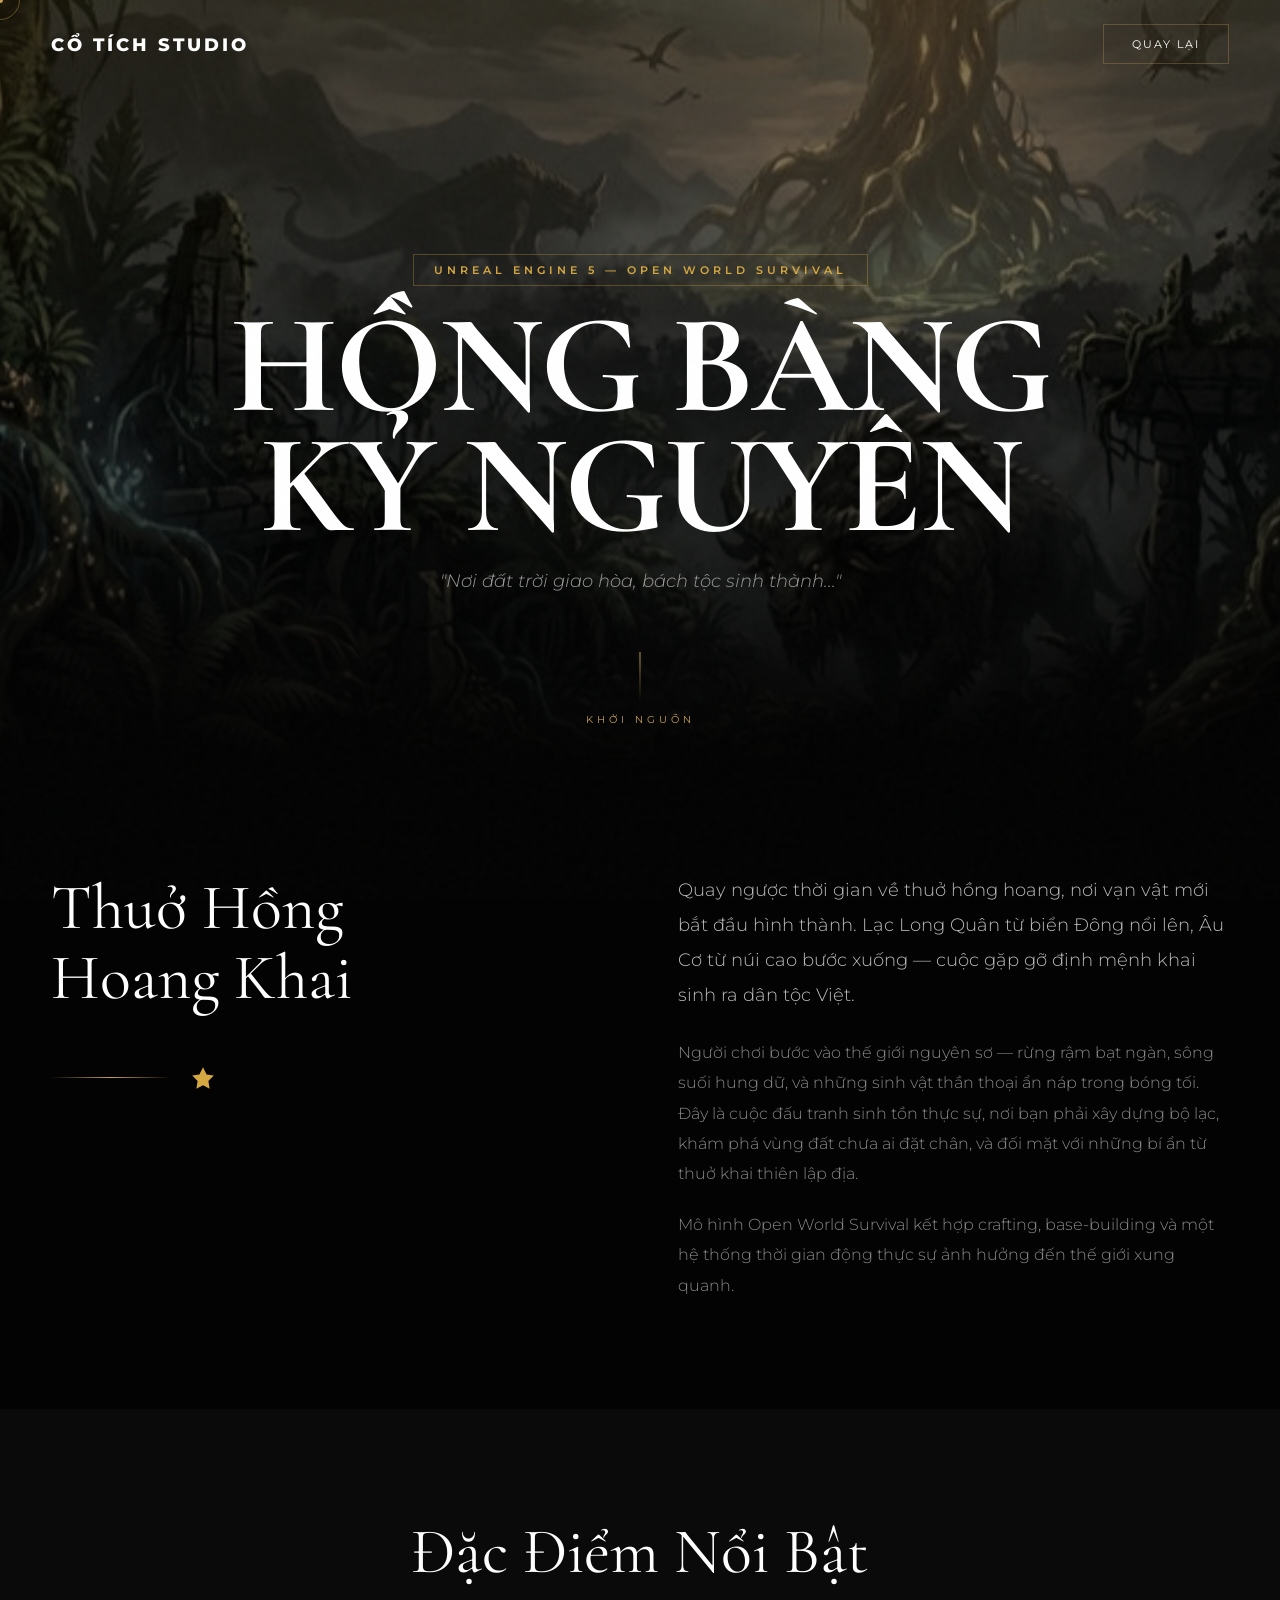
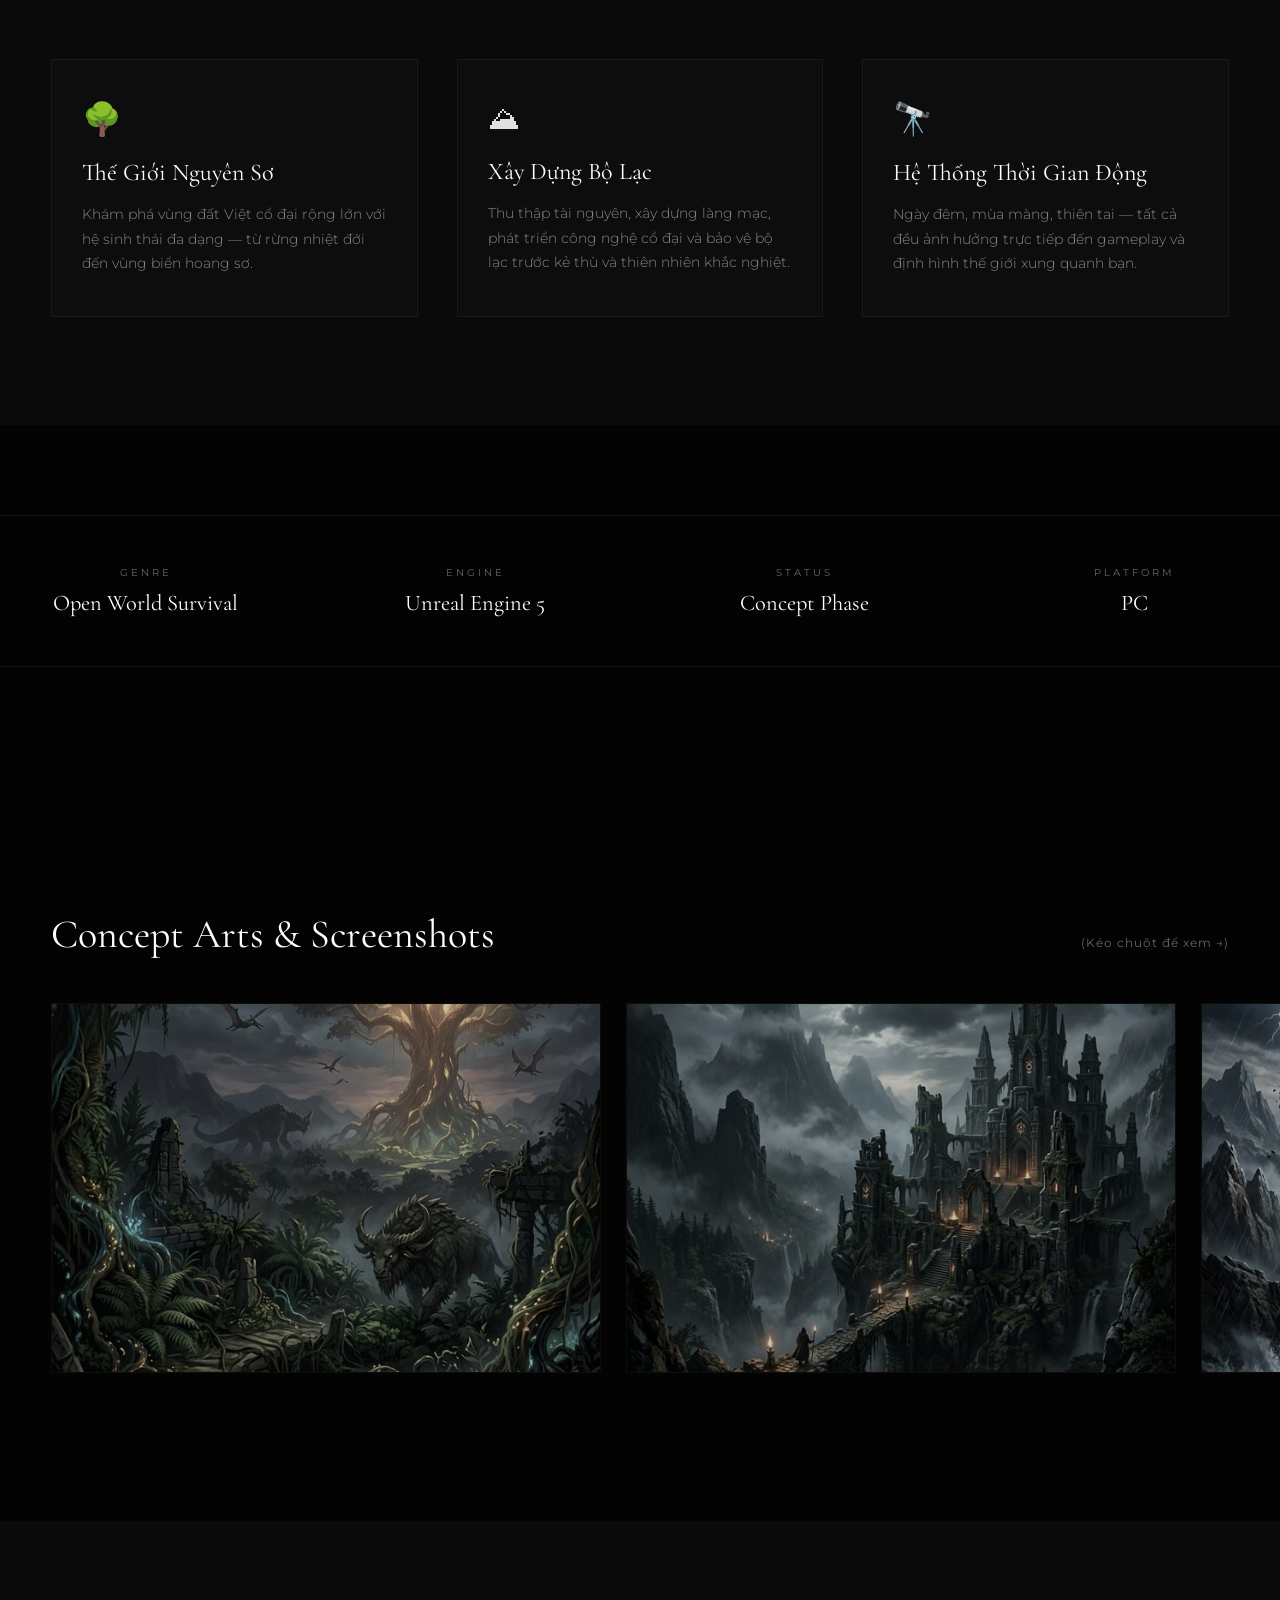
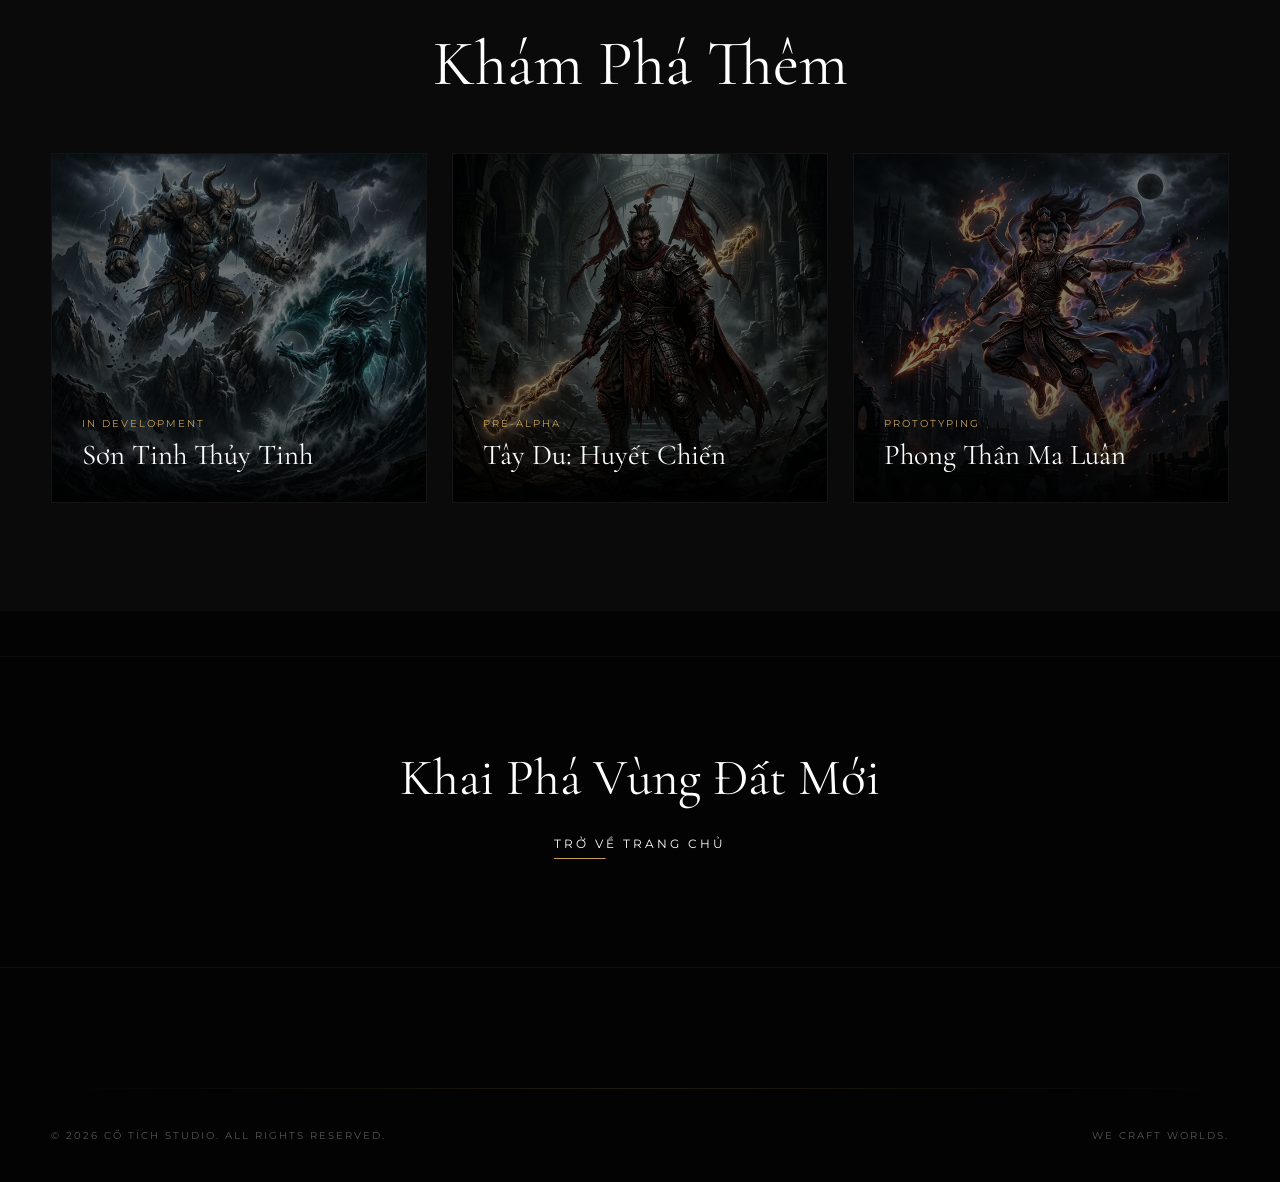
<file: hongbang.html>
<!DOCTYPE html>
<html lang="vi">
<head>
    <meta charset="UTF-8">
    <meta name="viewport" content="width=device-width, initial-scale=1.0">
    <title>Hồng Bàng Kỷ Nguyên | Cổ Tích Studio</title>
    <link rel="preconnect" href="https://fonts.googleapis.com">
    <link rel="preconnect" href="https://fonts.gstatic.com" crossorigin>
    <link href="https://fonts.googleapis.com/css2?family=Cormorant+Garamond:wght@400;600;700&family=Montserrat:wght@300;400;500;600;800&display=swap" rel="stylesheet">
    <link rel="stylesheet" href="styles.css">
</head>
<body class="detail-page-body realm-earth-page">
    <div class="noise-overlay"></div>
    <div class="cursor-dot"></div>
    <div class="cursor-outline"></div>

    <!-- Navigation -->
    <nav class="premium-nav" id="mainNav">
        <div class="nav-wrapper">
            <div class="nav-brand"><a href="index.html">CỔ TÍCH STUDIO</a></div>
            <div class="nav-action">
                <a href="index.html" class="btn-ghost magnetic-btn">QUAY LẠI</a>
            </div>
        </div>
    </nav>

    <main>
        <!-- Detail Hero -->
        <section class="detail-hero">
            <div class="detail-bg" style="background-image: url('assets/viet_myth_2.png');"></div>
            <div class="detail-hero-content text-reveal-container">
                <span class="myth-tag">UNREAL ENGINE 5 &mdash; OPEN WORLD SURVIVAL</span>
                <h1 class="master-heading split-text">HỒNG BÀNG<br>KỶ NGUYÊN</h1>
                <p class="detail-hero-sub fade-in">"Nơi đất trời giao hòa, bách tộc sinh thành..."</p>
            </div>
            <div class="hero-scroll-prompt">
                <span class="scroll-line"></span>
                <span class="scroll-text">Khởi Nguồn</span>
            </div>
        </section>

        <!-- Lore Section -->
        <section class="lore-section max-width-container">
            <div class="lore-grid">
                <div class="lore-title-col">
                    <h2 class="section-title text-reveal-container">
                        <span class="split-text">Thuở Hồng</span><br>
                        <span class="split-text">Hoang Khai</span>
                    </h2>
                    <div class="ornament-divider fade-in" style="justify-content: flex-start; padding: 20px 0;">
                        <span class="line" style="max-width: 120px;"></span>
                        <svg viewBox="0 0 40 40" xmlns="http://www.w3.org/2000/svg" style="width: 24px; height: 24px; fill: #d4a843;">
                            <path d="M20 2 L26 14 L38 16 L29 25 L31 38 L20 32 L9 38 L11 25 L2 16 L14 14 Z"/>
                        </svg>
                    </div>
                </div>
                <div class="lore-text-col fade-in">
                    <p class="lead-text">Quay ngược thời gian về thuở hồng hoang, nơi vạn vật mới bắt đầu hình thành. Lạc Long Quân từ biển Đông nổi lên, Âu Cơ từ núi cao bước xuống — cuộc gặp gỡ định mệnh khai sinh ra dân tộc Việt.</p>
                    <p class="sub-text mt-20">Người chơi bước vào thế giới nguyên sơ — rừng rậm bạt ngàn, sông suối hung dữ, và những sinh vật thần thoại ẩn náp trong bóng tối. Đây là cuộc đấu tranh sinh tồn thực sự, nơi bạn phải xây dựng bộ lạc, khám phá vùng đất chưa ai đặt chân, và đối mặt với những bí ẩn từ thuở khai thiên lập địa.</p>
                    <p class="sub-text mt-20">Mô hình Open World Survival kết hợp crafting, base-building và một hệ thống thời gian động thực sự ảnh hưởng đến thế giới xung quanh.</p>
                </div>
            </div>
        </section>

        <!-- Features Grid -->
        <section class="features-section">
            <div class="container">
                <h2 class="section-title text-center fade-in">Đặc Điểm Nổi Bật</h2>
                <div class="features-grid">
                    <div class="feature-card fade-in stagger-1">
                        <span class="feature-card-icon">&#127795;</span>
                        <h3>Thế Giới Nguyên Sơ</h3>
                        <p>Khám phá vùng đất Việt cổ đại rộng lớn với hệ sinh thái đa dạng — từ rừng nhiệt đới đến vùng biển hoang sơ.</p>
                    </div>
                    <div class="feature-card fade-in stagger-2">
                        <span class="feature-card-icon">&#9968;</span>
                        <h3>Xây Dựng Bộ Lạc</h3>
                        <p>Thu thập tài nguyên, xây dựng làng mạc, phát triển công nghệ cổ đại và bảo vệ bộ lạc trước kẻ thù và thiên nhiên khắc nghiệt.</p>
                    </div>
                    <div class="feature-card fade-in stagger-3">
                        <span class="feature-card-icon">&#128301;</span>
                        <h3>Hệ Thống Thời Gian Động</h3>
                        <p>Ngày đêm, mùa màng, thiên tai — tất cả đều ảnh hưởng trực tiếp đến gameplay và định hình thế giới xung quanh bạn.</p>
                    </div>
                </div>
            </div>
        </section>

        <!-- Game Info Panel -->
        <section class="game-info-panel max-width-container">
            <div class="info-grid fade-in">
                <div class="info-item">
                    <div class="info-label">Genre</div>
                    <div class="info-value">Open World Survival</div>
                </div>
                <div class="info-item">
                    <div class="info-label">Engine</div>
                    <div class="info-value">Unreal Engine 5</div>
                </div>
                <div class="info-item">
                    <div class="info-label">Status</div>
                    <div class="info-value">Concept Phase</div>
                </div>
                <div class="info-item">
                    <div class="info-label">Platform</div>
                    <div class="info-value">PC</div>
                </div>
            </div>
        </section>

        <!-- Horizontal Gallery -->
        <section class="gallery-section">
            <div class="gallery-header max-width-container fade-in">
                <h3 class="gallery-title">Concept Arts & Screenshots</h3>
                <p class="gallery-drag-hint">(Kéo chuột để xem &rarr;)</p>
            </div>
            <div class="gallery-scroll-container">
                <div class="gallery-wrapper">
                    <div class="gallery-item">
                        <img src="assets/viet_myth_2.png" alt="Hồng Bàng">
                        <div class="gallery-caption">Vùng Đất Hồng Bàng</div>
                    </div>
                    <div class="gallery-item">
                        <img src="assets/hero.png" alt="Rừng Nguyên Sinh">
                        <div class="gallery-caption">Rừng Nguyên Sinh</div>
                    </div>
                    <div class="gallery-item">
                        <img src="assets/viet_myth.png" alt="Lạc Long Quân">
                        <div class="gallery-caption">Lạc Long Quân Xuất Thế</div>
                    </div>
                    <div class="gallery-item">
                        <img src="assets/detail_bg.png" alt="Bộ Lạc Văn Lang">
                        <div class="gallery-caption">Bộ Lạc Văn Lang</div>
                    </div>
                </div>
            </div>
        </section>

        <!-- Related Games -->
        <section class="related-section">
            <div class="container">
                <h2 class="section-title text-center fade-in">Khám Phá Thêm</h2>
                <div class="related-grid">
                    <a href="detail.html" class="related-card scale-in stagger-1">
                        <img src="assets/viet_myth.png" alt="Sơn Tinh Thủy Tinh">
                        <div class="related-overlay">
                            <span class="tag">In Development</span>
                            <h3>Sơn Tinh Thủy Tinh</h3>
                        </div>
                    </a>
                    <a href="taydu.html" class="related-card scale-in stagger-2">
                        <img src="assets/china_myth.png" alt="Tây Du: Huyết Chiến">
                        <div class="related-overlay">
                            <span class="tag">Pre-Alpha</span>
                            <h3>Tây Du: Huyết Chiến</h3>
                        </div>
                    </a>
                    <a href="phongthan.html" class="related-card scale-in stagger-3">
                        <img src="assets/china_myth_2.png" alt="Phong Thần Ma Luân">
                        <div class="related-overlay">
                            <span class="tag">Prototyping</span>
                            <h3>Phong Thần Ma Luân</h3>
                        </div>
                    </a>
                </div>
            </div>
        </section>

        <!-- End CTA -->
        <section class="end-cta max-width-container fade-in">
            <h2 class="end-title">Khai Phá Vùng Đất Mới</h2>
            <a href="index.html" class="btn-line magnetic-btn">TRỞ VỀ TRANG CHỦ</a>
        </section>
    </main>

    <!-- Footer -->
    <footer class="premium-footer">
        <div class="container">
            <div class="footer-wrap">
                <div class="footer-divider"></div>
                <div class="footer-bottom">
                    <p>&copy; 2026 CỔ TÍCH STUDIO. ALL RIGHTS RESERVED.</p>
                    <p>WE CRAFT WORLDS.</p>
                </div>
            </div>
        </div>
    </footer>

    <script src="script.js"></script>
</body>
</html>
</file>
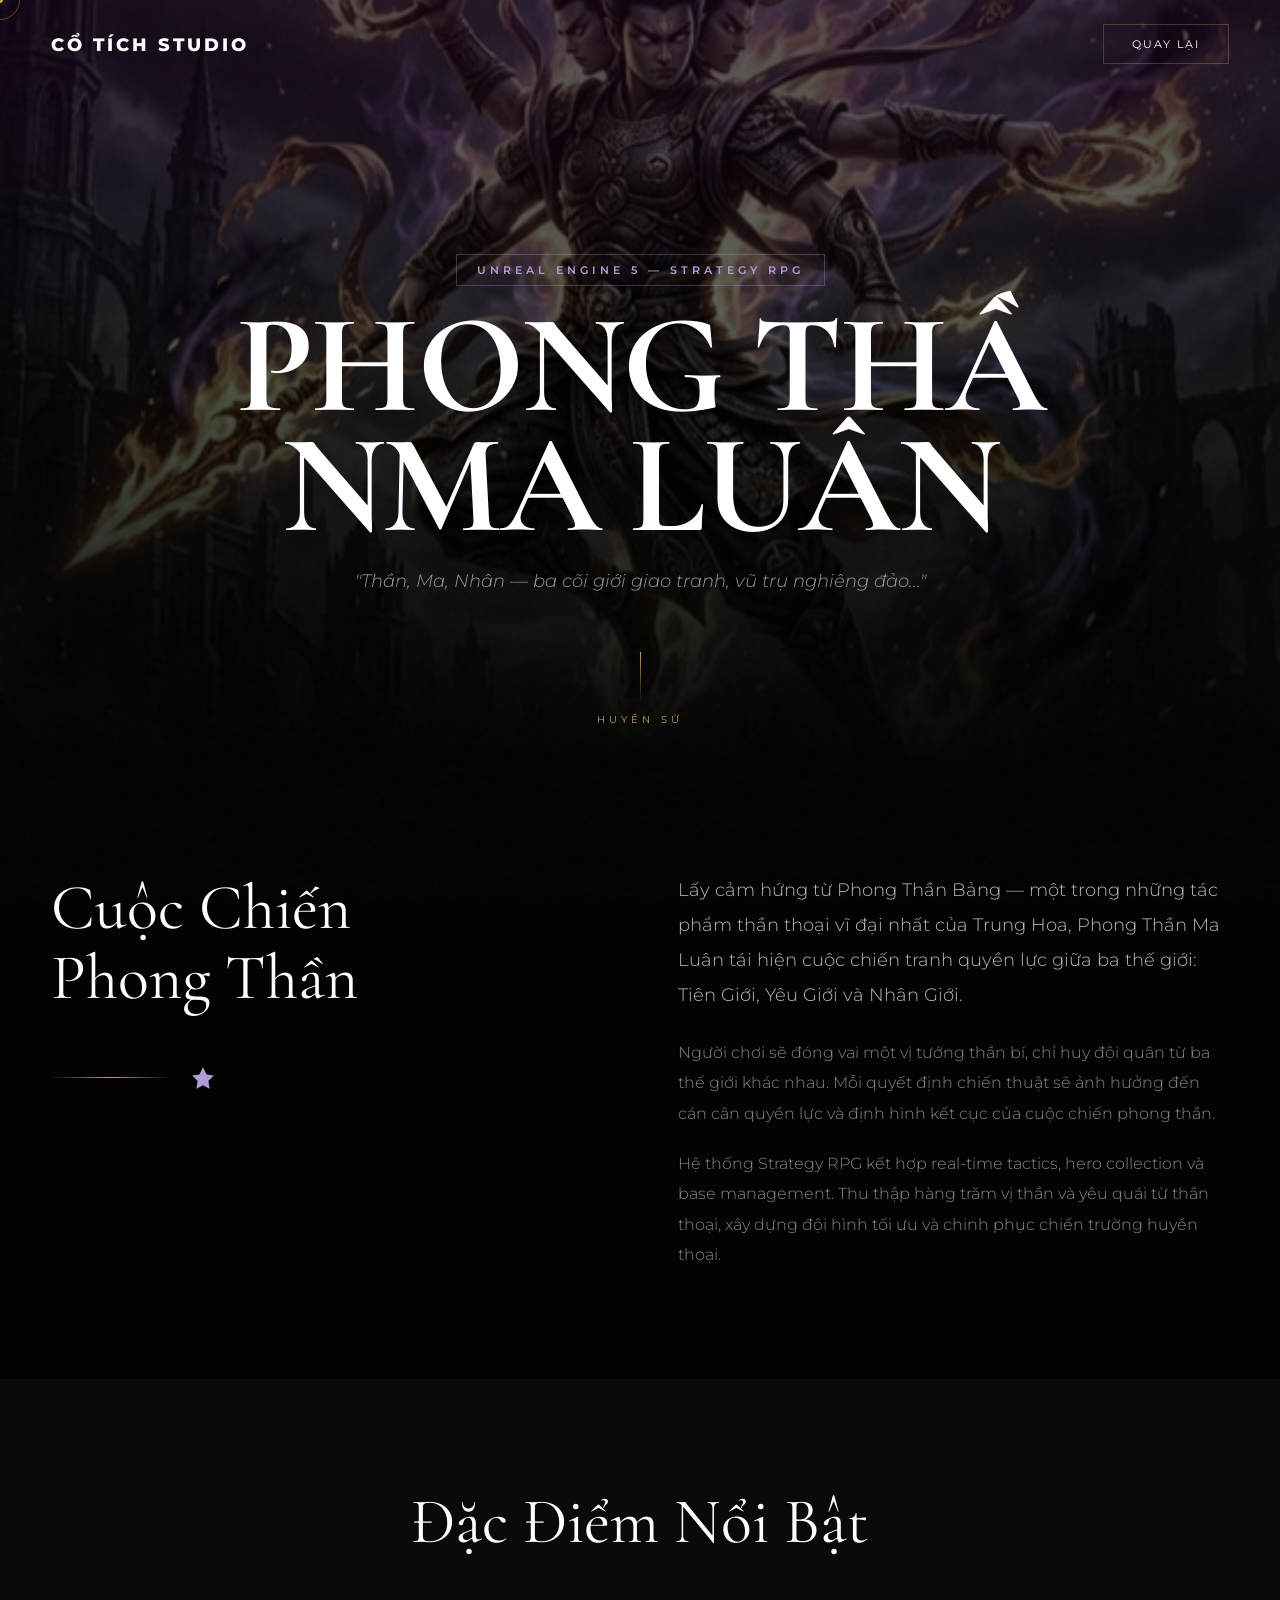
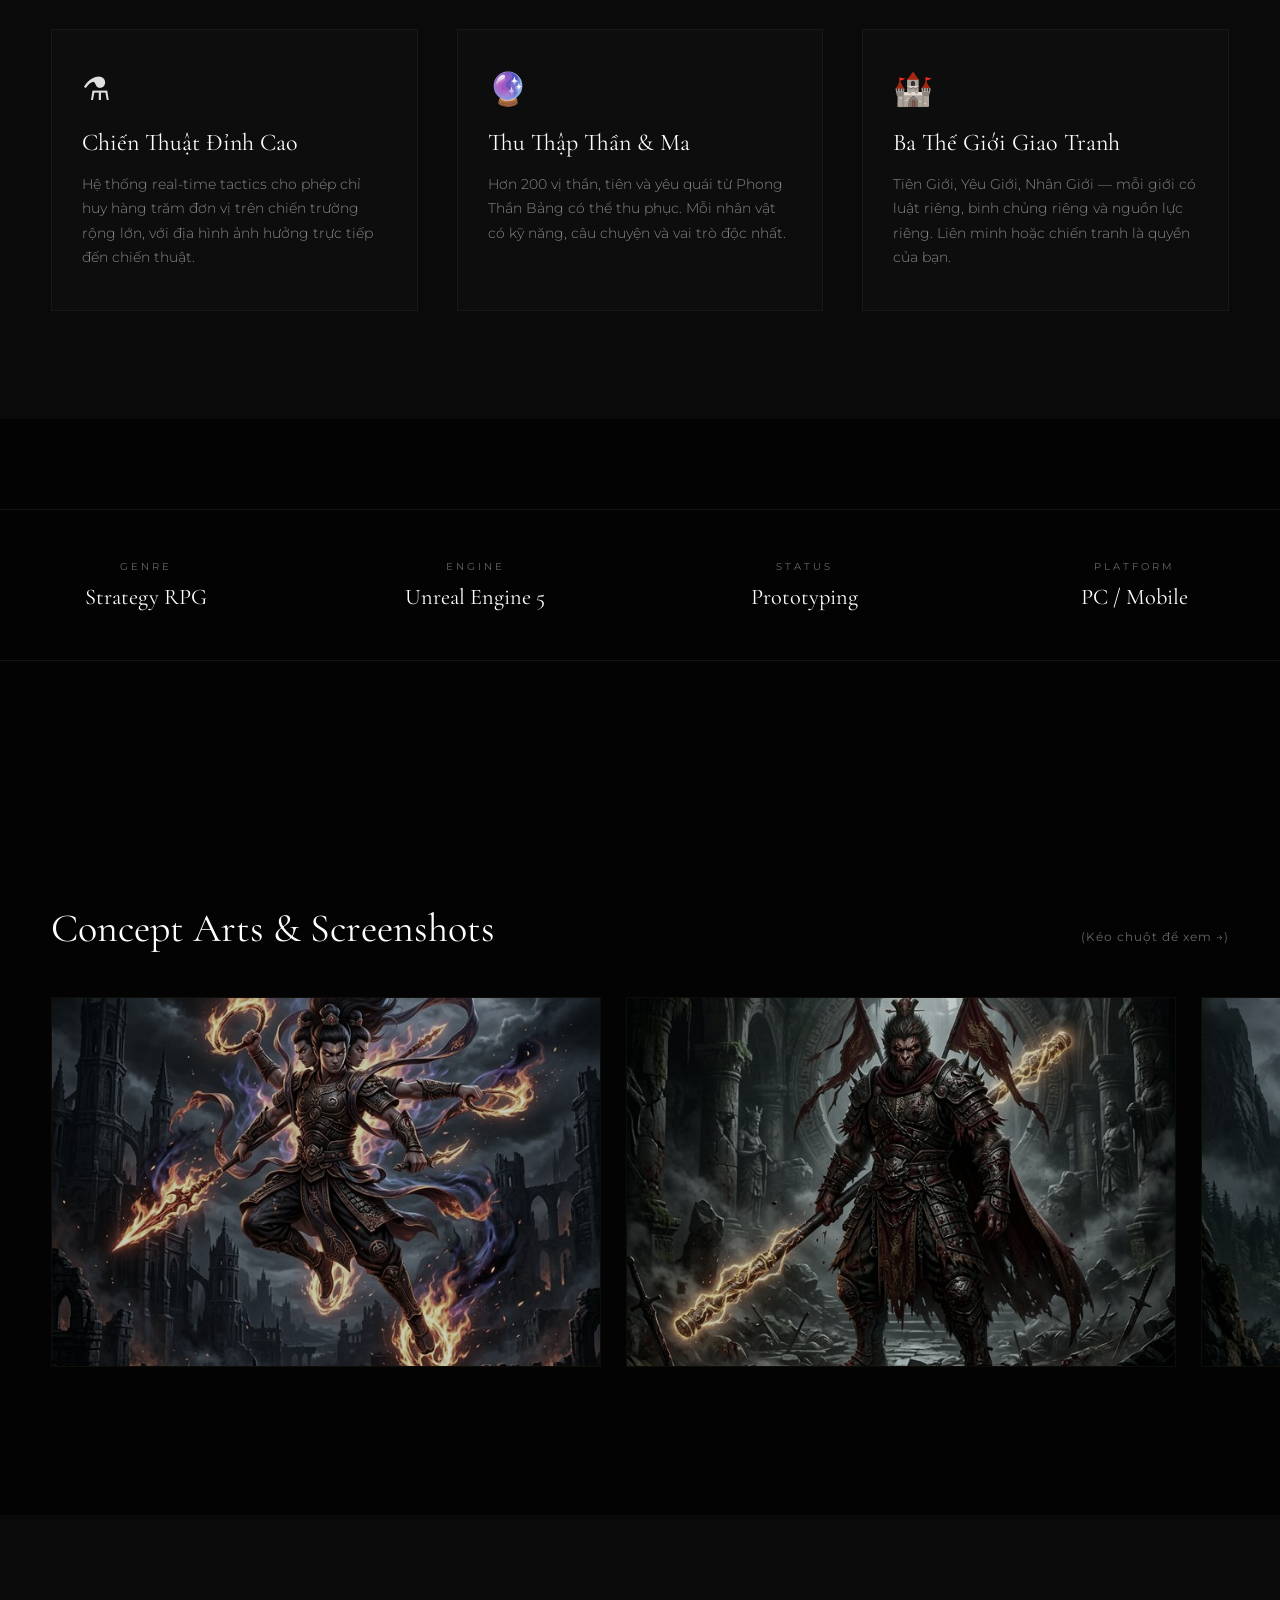
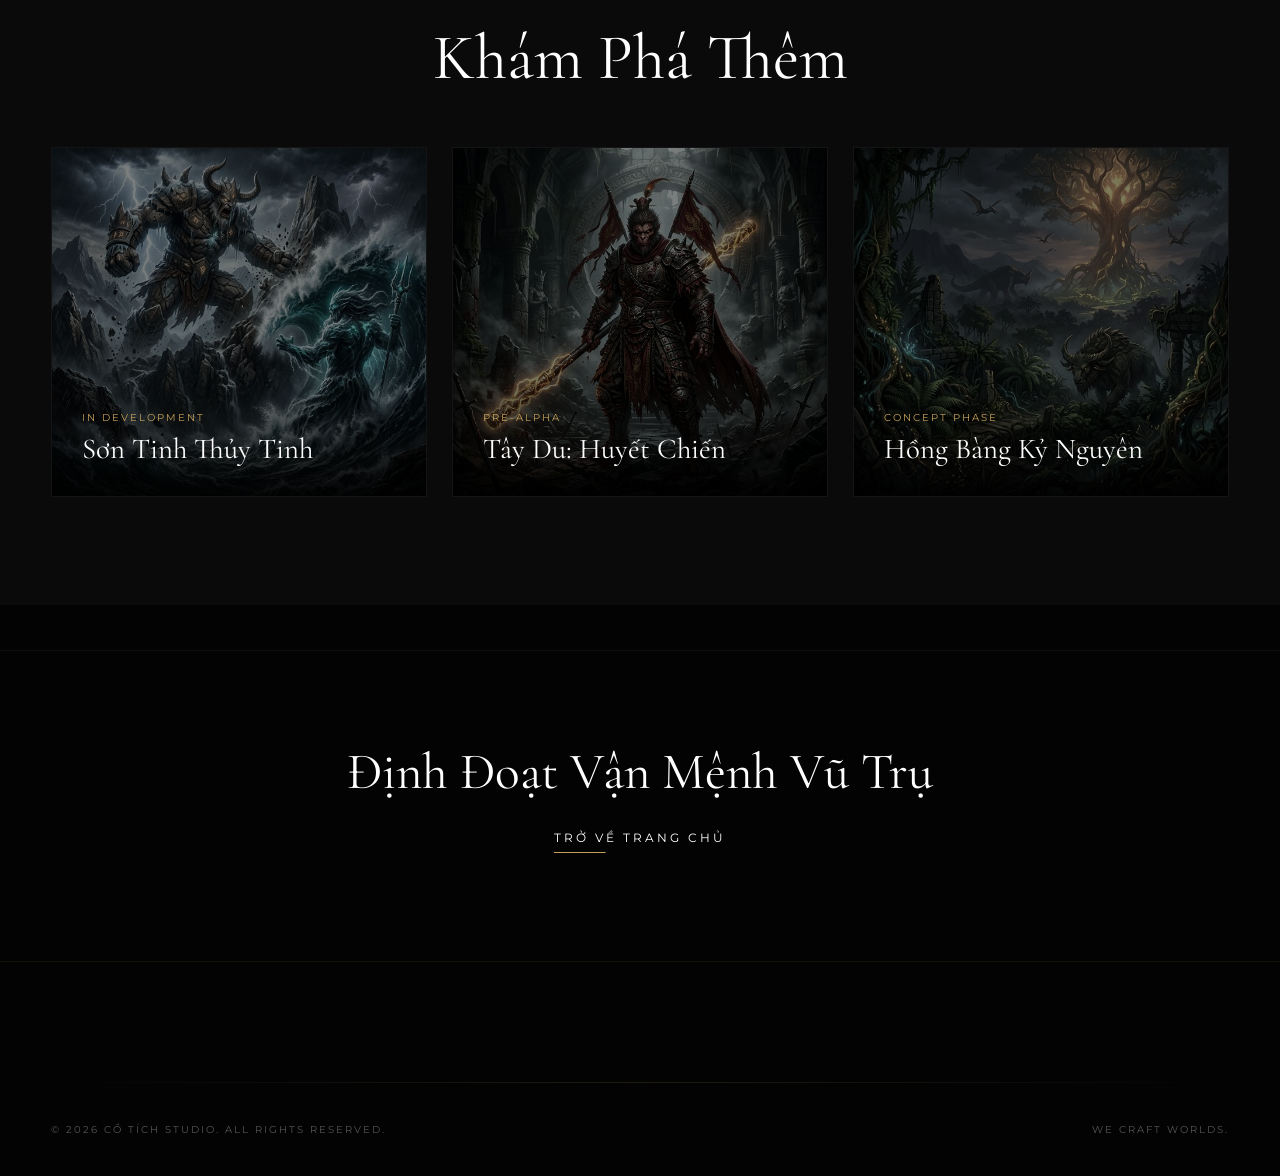
<file: phongthan.html>
<!DOCTYPE html>
<html lang="vi">
<head>
    <meta charset="UTF-8">
    <meta name="viewport" content="width=device-width, initial-scale=1.0">
    <title>Phong Thần Ma Luân | Cổ Tích Studio</title>
    <link rel="preconnect" href="https://fonts.googleapis.com">
    <link rel="preconnect" href="https://fonts.gstatic.com" crossorigin>
    <link href="https://fonts.googleapis.com/css2?family=Cormorant+Garamond:wght@400;600;700&family=Montserrat:wght@300;400;500;600;800&display=swap" rel="stylesheet">
    <link rel="stylesheet" href="styles.css">
</head>
<body class="detail-page-body realm-mystic-page">
    <div class="noise-overlay"></div>
    <div class="cursor-dot"></div>
    <div class="cursor-outline"></div>

    <!-- Navigation -->
    <nav class="premium-nav" id="mainNav">
        <div class="nav-wrapper">
            <div class="nav-brand"><a href="index.html">CỔ TÍCH STUDIO</a></div>
            <div class="nav-action">
                <a href="index.html" class="btn-ghost magnetic-btn">QUAY LẠI</a>
            </div>
        </div>
    </nav>

    <main>
        <!-- Detail Hero -->
        <section class="detail-hero">
            <div class="detail-bg" style="background-image: url('assets/china_myth_2.png');"></div>
            <div class="detail-hero-content text-reveal-container">
                <span class="myth-tag">UNREAL ENGINE 5 &mdash; STRATEGY RPG</span>
                <h1 class="master-heading split-text">PHONG THẦN<br>MA LUÂN</h1>
                <p class="detail-hero-sub fade-in">"Thần, Ma, Nhân — ba cõi giới giao tranh, vũ trụ nghiêng đảo..."</p>
            </div>
            <div class="hero-scroll-prompt">
                <span class="scroll-line"></span>
                <span class="scroll-text">Huyền Sử</span>
            </div>
        </section>

        <!-- Lore Section -->
        <section class="lore-section max-width-container">
            <div class="lore-grid">
                <div class="lore-title-col">
                    <h2 class="section-title text-reveal-container">
                        <span class="split-text">Cuộc Chiến</span><br>
                        <span class="split-text">Phong Thần</span>
                    </h2>
                    <div class="ornament-divider fade-in" style="justify-content: flex-start; padding: 20px 0;">
                        <span class="line" style="max-width: 120px;"></span>
                        <svg viewBox="0 0 40 40" xmlns="http://www.w3.org/2000/svg" style="width: 24px; height: 24px; fill: #b19cd9;">
                            <path d="M20 2 L26 14 L38 16 L29 25 L31 38 L20 32 L9 38 L11 25 L2 16 L14 14 Z"/>
                        </svg>
                    </div>
                </div>
                <div class="lore-text-col fade-in">
                    <p class="lead-text">Lấy cảm hứng từ Phong Thần Bảng — một trong những tác phẩm thần thoại vĩ đại nhất của Trung Hoa, Phong Thần Ma Luân tái hiện cuộc chiến tranh quyền lực giữa ba thế giới: Tiên Giới, Yêu Giới và Nhân Giới.</p>
                    <p class="sub-text mt-20">Người chơi sẽ đóng vai một vị tướng thần bí, chỉ huy đội quân từ ba thế giới khác nhau. Mỗi quyết định chiến thuật sẽ ảnh hưởng đến cán cân quyền lực và định hình kết cục của cuộc chiến phong thần.</p>
                    <p class="sub-text mt-20">Hệ thống Strategy RPG kết hợp real-time tactics, hero collection và base management. Thu thập hàng trăm vị thần và yêu quái từ thần thoại, xây dựng đội hình tối ưu và chinh phục chiến trường huyền thoại.</p>
                </div>
            </div>
        </section>

        <!-- Features Grid -->
        <section class="features-section">
            <div class="container">
                <h2 class="section-title text-center fade-in">Đặc Điểm Nổi Bật</h2>
                <div class="features-grid">
                    <div class="feature-card fade-in stagger-1">
                        <span class="feature-card-icon">&#9879;</span>
                        <h3>Chiến Thuật Đỉnh Cao</h3>
                        <p>Hệ thống real-time tactics cho phép chỉ huy hàng trăm đơn vị trên chiến trường rộng lớn, với địa hình ảnh hưởng trực tiếp đến chiến thuật.</p>
                    </div>
                    <div class="feature-card fade-in stagger-2">
                        <span class="feature-card-icon">&#128302;</span>
                        <h3>Thu Thập Thần & Ma</h3>
                        <p>Hơn 200 vị thần, tiên và yêu quái từ Phong Thần Bảng có thể thu phục. Mỗi nhân vật có kỹ năng, câu chuyện và vai trò độc nhất.</p>
                    </div>
                    <div class="feature-card fade-in stagger-3">
                        <span class="feature-card-icon">&#127984;</span>
                        <h3>Ba Thế Giới Giao Tranh</h3>
                        <p>Tiên Giới, Yêu Giới, Nhân Giới — mỗi giới có luật riêng, binh chủng riêng và nguồn lực riêng. Liên minh hoặc chiến tranh là quyền của bạn.</p>
                    </div>
                </div>
            </div>
        </section>

        <!-- Game Info Panel -->
        <section class="game-info-panel max-width-container">
            <div class="info-grid fade-in">
                <div class="info-item">
                    <div class="info-label">Genre</div>
                    <div class="info-value">Strategy RPG</div>
                </div>
                <div class="info-item">
                    <div class="info-label">Engine</div>
                    <div class="info-value">Unreal Engine 5</div>
                </div>
                <div class="info-item">
                    <div class="info-label">Status</div>
                    <div class="info-value">Prototyping</div>
                </div>
                <div class="info-item">
                    <div class="info-label">Platform</div>
                    <div class="info-value">PC / Mobile</div>
                </div>
            </div>
        </section>

        <!-- Horizontal Gallery -->
        <section class="gallery-section">
            <div class="gallery-header max-width-container fade-in">
                <h3 class="gallery-title">Concept Arts & Screenshots</h3>
                <p class="gallery-drag-hint">(Kéo chuột để xem &rarr;)</p>
            </div>
            <div class="gallery-scroll-container">
                <div class="gallery-wrapper">
                    <div class="gallery-item">
                        <img src="assets/china_myth_2.png" alt="Phong Thần">
                        <div class="gallery-caption">Đài Phong Thần</div>
                    </div>
                    <div class="gallery-item">
                        <img src="assets/china_myth.png" alt="Tiên Giới">
                        <div class="gallery-caption">Tiên Giới — Thiên Đình</div>
                    </div>
                    <div class="gallery-item">
                        <img src="assets/hero.png" alt="Chiến Trường">
                        <div class="gallery-caption">Chiến Trường Phong Thần</div>
                    </div>
                    <div class="gallery-item">
                        <img src="assets/detail_bg.png" alt="Yêu Giới">
                        <div class="gallery-caption">Yêu Giới — Vùng Đất Cấm</div>
                    </div>
                </div>
            </div>
        </section>

        <!-- Related Games -->
        <section class="related-section">
            <div class="container">
                <h2 class="section-title text-center fade-in">Khám Phá Thêm</h2>
                <div class="related-grid">
                    <a href="detail.html" class="related-card scale-in stagger-1">
                        <img src="assets/viet_myth.png" alt="Sơn Tinh Thủy Tinh">
                        <div class="related-overlay">
                            <span class="tag">In Development</span>
                            <h3>Sơn Tinh Thủy Tinh</h3>
                        </div>
                    </a>
                    <a href="taydu.html" class="related-card scale-in stagger-2">
                        <img src="assets/china_myth.png" alt="Tây Du: Huyết Chiến">
                        <div class="related-overlay">
                            <span class="tag">Pre-Alpha</span>
                            <h3>Tây Du: Huyết Chiến</h3>
                        </div>
                    </a>
                    <a href="hongbang.html" class="related-card scale-in stagger-3">
                        <img src="assets/viet_myth_2.png" alt="Hồng Bàng Kỷ Nguyên">
                        <div class="related-overlay">
                            <span class="tag">Concept Phase</span>
                            <h3>Hồng Bàng Kỷ Nguyên</h3>
                        </div>
                    </a>
                </div>
            </div>
        </section>

        <!-- End CTA -->
        <section class="end-cta max-width-container fade-in">
            <h2 class="end-title">Định Đoạt Vận Mệnh Vũ Trụ</h2>
            <a href="index.html" class="btn-line magnetic-btn">TRỞ VỀ TRANG CHỦ</a>
        </section>
    </main>

    <!-- Footer -->
    <footer class="premium-footer">
        <div class="container">
            <div class="footer-wrap">
                <div class="footer-divider"></div>
                <div class="footer-bottom">
                    <p>&copy; 2026 CỔ TÍCH STUDIO. ALL RIGHTS RESERVED.</p>
                    <p>WE CRAFT WORLDS.</p>
                </div>
            </div>
        </div>
    </footer>

    <script src="script.js"></script>
</body>
</html>
</file>
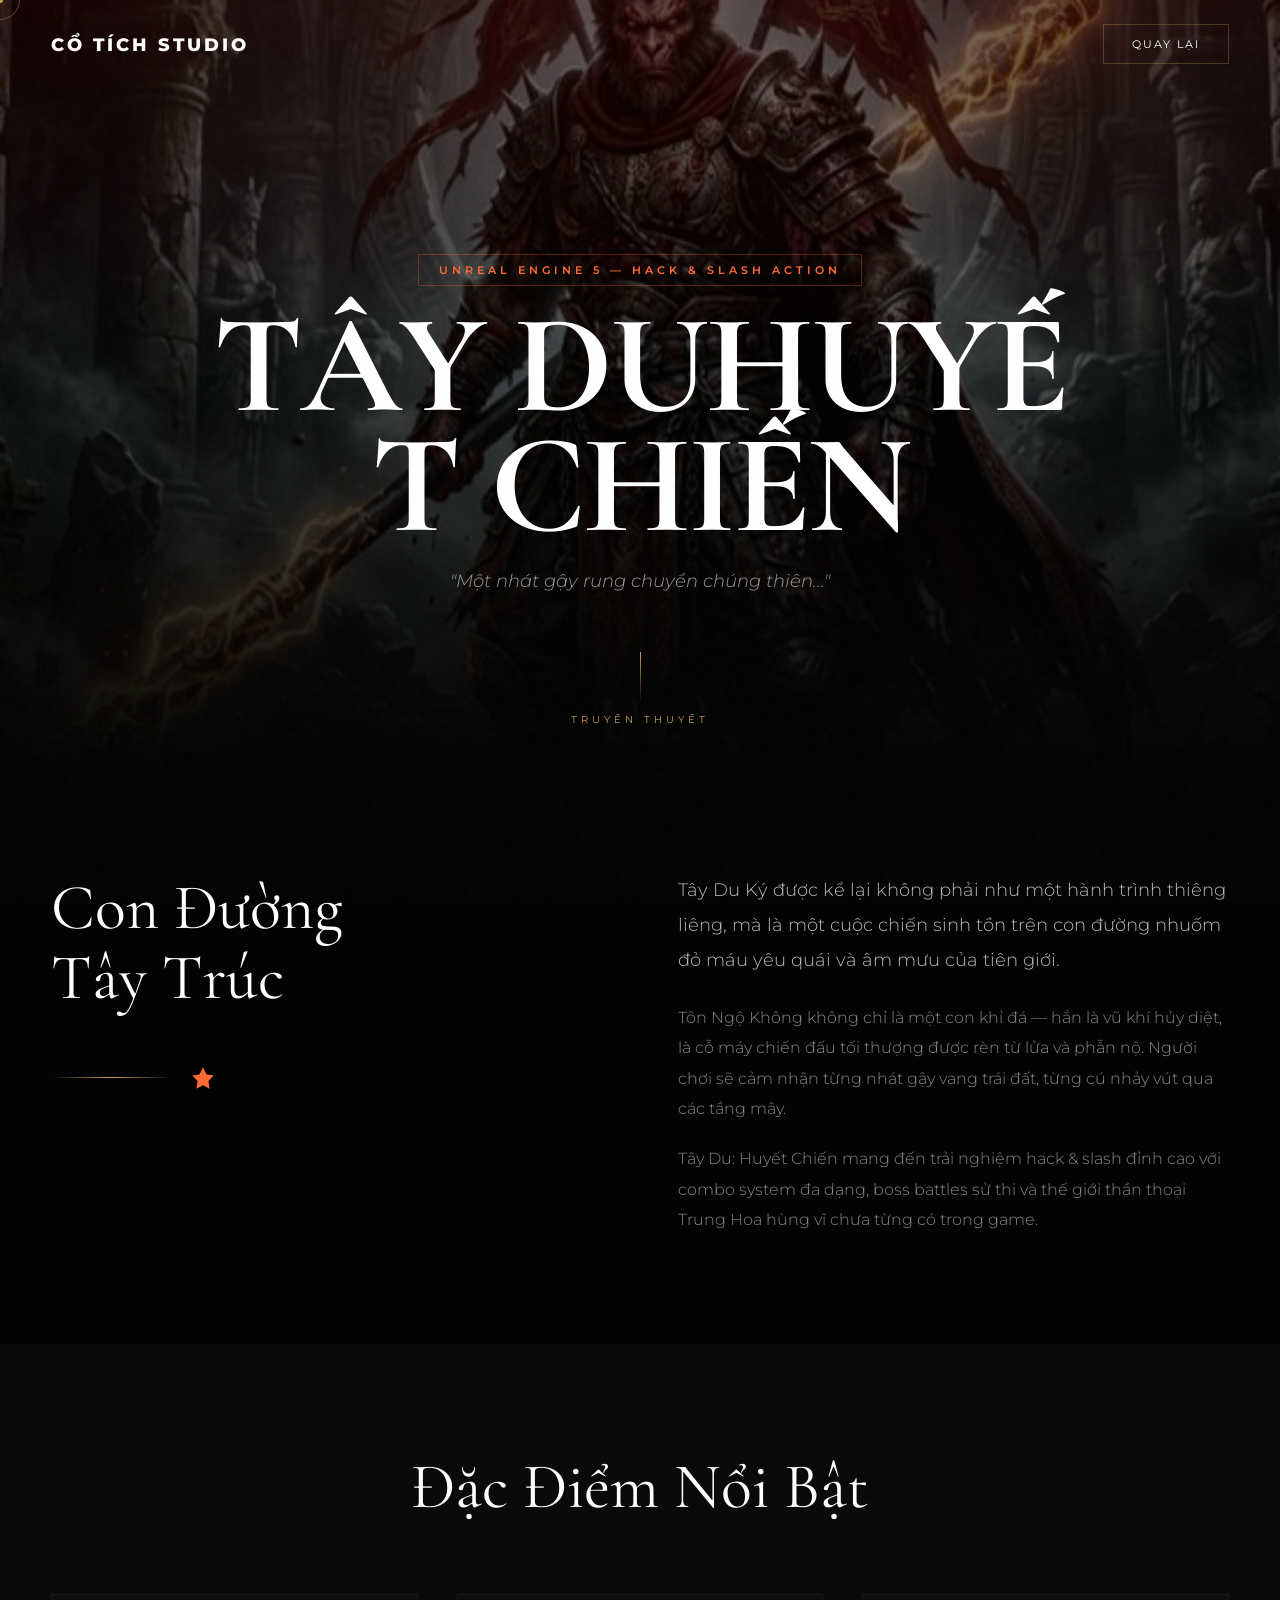
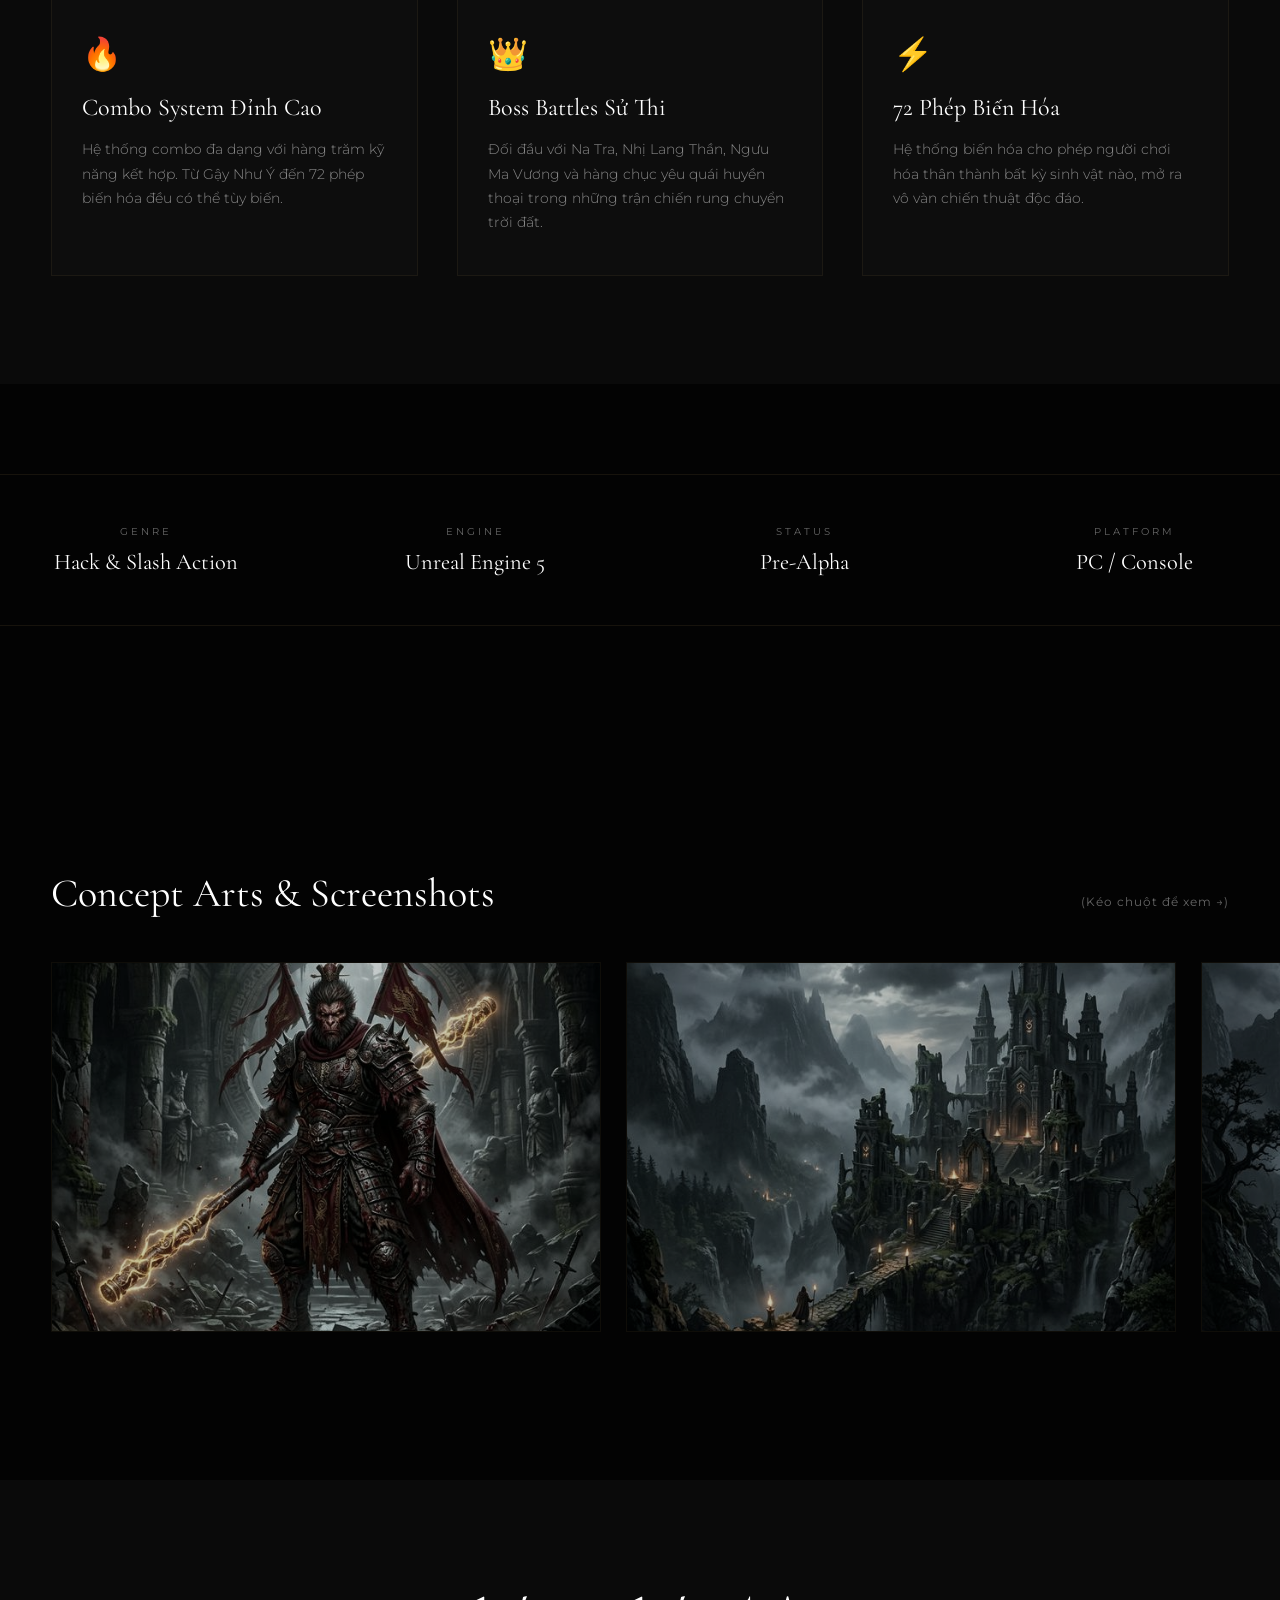
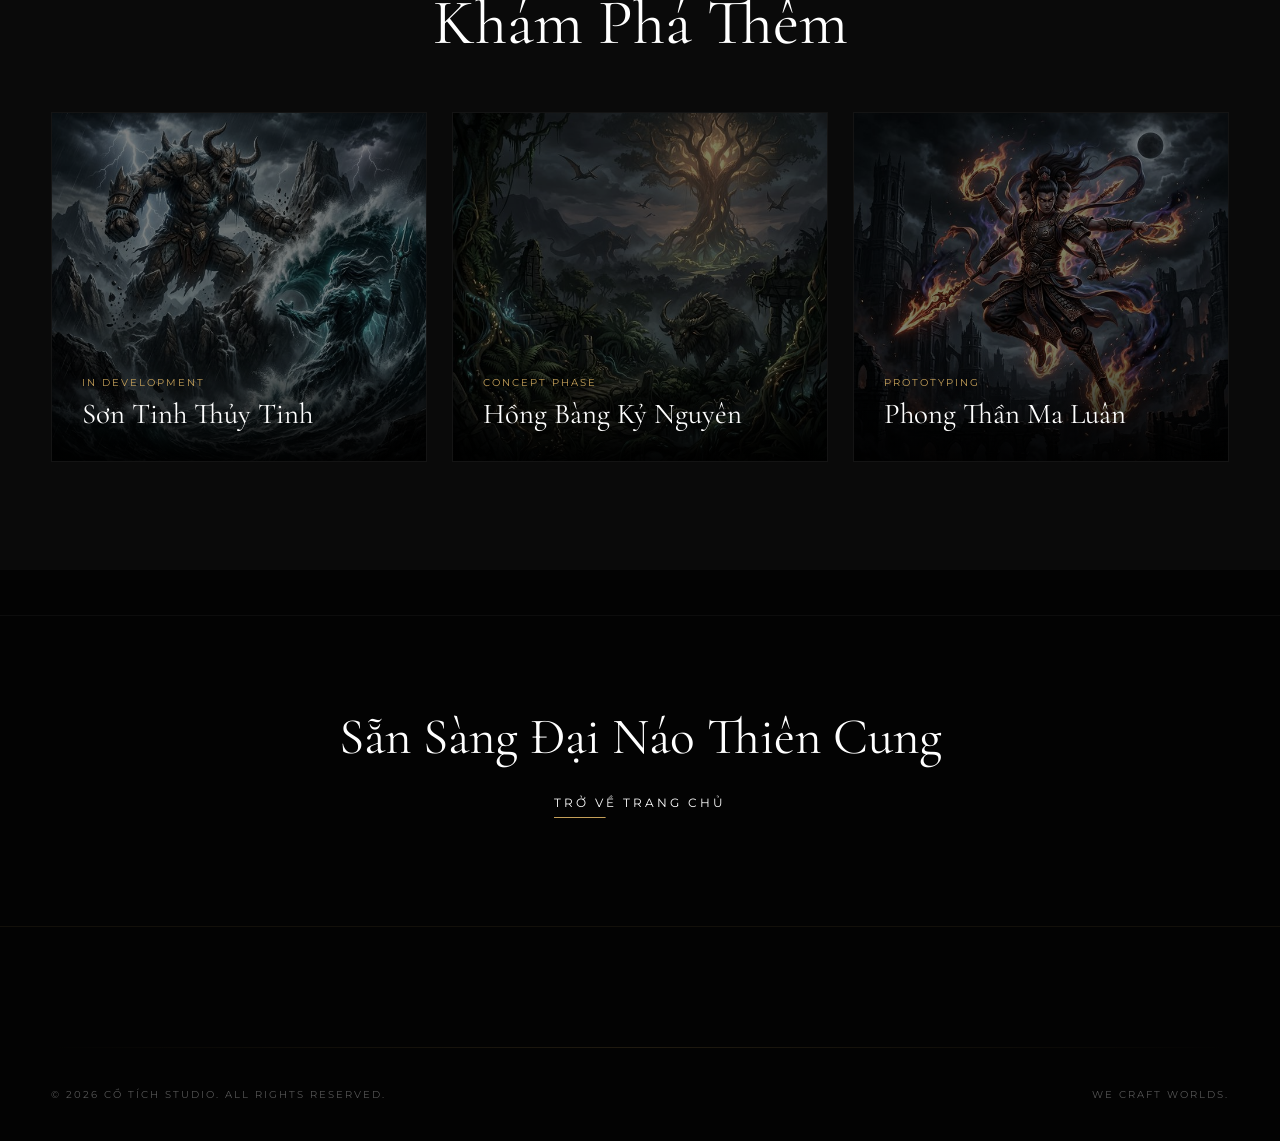
<file: taydu.html>
<!DOCTYPE html>
<html lang="vi">
<head>
    <meta charset="UTF-8">
    <meta name="viewport" content="width=device-width, initial-scale=1.0">
    <title>Tây Du: Huyết Chiến | Cổ Tích Studio</title>
    <link rel="preconnect" href="https://fonts.googleapis.com">
    <link rel="preconnect" href="https://fonts.gstatic.com" crossorigin>
    <link href="https://fonts.googleapis.com/css2?family=Cormorant+Garamond:wght@400;600;700&family=Montserrat:wght@300;400;500;600;800&display=swap" rel="stylesheet">
    <link rel="stylesheet" href="styles.css">
</head>
<body class="detail-page-body realm-fire-page">
    <div class="noise-overlay"></div>
    <div class="cursor-dot"></div>
    <div class="cursor-outline"></div>

    <!-- Navigation -->
    <nav class="premium-nav" id="mainNav">
        <div class="nav-wrapper">
            <div class="nav-brand"><a href="index.html">CỔ TÍCH STUDIO</a></div>
            <div class="nav-action">
                <a href="index.html" class="btn-ghost magnetic-btn">QUAY LẠI</a>
            </div>
        </div>
    </nav>

    <main>
        <!-- Detail Hero -->
        <section class="detail-hero">
            <div class="detail-bg" style="background-image: url('assets/china_myth.png');"></div>
            <div class="detail-hero-content text-reveal-container">
                <span class="myth-tag">UNREAL ENGINE 5 &mdash; HACK & SLASH ACTION</span>
                <h1 class="master-heading split-text">TÂY DU<br>HUYẾT CHIẾN</h1>
                <p class="detail-hero-sub fade-in">"Một nhát gậy rung chuyển chúng thiên..."</p>
            </div>
            <div class="hero-scroll-prompt">
                <span class="scroll-line"></span>
                <span class="scroll-text">Truyền Thuyết</span>
            </div>
        </section>

        <!-- Lore Section -->
        <section class="lore-section max-width-container">
            <div class="lore-grid">
                <div class="lore-title-col">
                    <h2 class="section-title text-reveal-container">
                        <span class="split-text">Con Đường</span><br>
                        <span class="split-text">Tây Trúc</span>
                    </h2>
                    <div class="ornament-divider fade-in" style="justify-content: flex-start; padding: 20px 0;">
                        <span class="line" style="max-width: 120px;"></span>
                        <svg viewBox="0 0 40 40" xmlns="http://www.w3.org/2000/svg" style="width: 24px; height: 24px; fill: #FF6B35;">
                            <path d="M20 2 L26 14 L38 16 L29 25 L31 38 L20 32 L9 38 L11 25 L2 16 L14 14 Z"/>
                        </svg>
                    </div>
                </div>
                <div class="lore-text-col fade-in">
                    <p class="lead-text">Tây Du Ký được kể lại không phải như một hành trình thiêng liêng, mà là một cuộc chiến sinh tồn trên con đường nhuốm đỏ máu yêu quái và âm mưu của tiên giới.</p>
                    <p class="sub-text mt-20">Tôn Ngộ Không không chỉ là một con khỉ đá — hắn là vũ khí hủy diệt, là cỗ máy chiến đấu tối thượng được rèn từ lửa và phẫn nộ. Người chơi sẽ cảm nhận từng nhát gậy vang trái đất, từng cú nhảy vút qua các tầng mây.</p>
                    <p class="sub-text mt-20">Tây Du: Huyết Chiến mang đến trải nghiệm hack & slash đỉnh cao với combo system đa dạng, boss battles sử thi và thế giới thần thoại Trung Hoa hùng vĩ chưa từng có trong game.</p>
                </div>
            </div>
        </section>

        <!-- Features Grid -->
        <section class="features-section">
            <div class="container">
                <h2 class="section-title text-center fade-in">Đặc Điểm Nổi Bật</h2>
                <div class="features-grid">
                    <div class="feature-card fade-in stagger-1">
                        <span class="feature-card-icon">&#128293;</span>
                        <h3>Combo System Đỉnh Cao</h3>
                        <p>Hệ thống combo đa dạng với hàng trăm kỹ năng kết hợp. Từ Gậy Như Ý đến 72 phép biến hóa đều có thể tùy biến.</p>
                    </div>
                    <div class="feature-card fade-in stagger-2">
                        <span class="feature-card-icon">&#128081;</span>
                        <h3>Boss Battles Sử Thi</h3>
                        <p>Đối đầu với Na Tra, Nhị Lang Thần, Ngưu Ma Vương và hàng chục yêu quái huyền thoại trong những trận chiến rung chuyển trời đất.</p>
                    </div>
                    <div class="feature-card fade-in stagger-3">
                        <span class="feature-card-icon">&#9889;</span>
                        <h3>72 Phép Biến Hóa</h3>
                        <p>Hệ thống biến hóa cho phép người chơi hóa thân thành bất kỳ sinh vật nào, mở ra vô vàn chiến thuật độc đáo.</p>
                    </div>
                </div>
            </div>
        </section>

        <!-- Game Info Panel -->
        <section class="game-info-panel max-width-container">
            <div class="info-grid fade-in">
                <div class="info-item">
                    <div class="info-label">Genre</div>
                    <div class="info-value">Hack & Slash Action</div>
                </div>
                <div class="info-item">
                    <div class="info-label">Engine</div>
                    <div class="info-value">Unreal Engine 5</div>
                </div>
                <div class="info-item">
                    <div class="info-label">Status</div>
                    <div class="info-value">Pre-Alpha</div>
                </div>
                <div class="info-item">
                    <div class="info-label">Platform</div>
                    <div class="info-value">PC / Console</div>
                </div>
            </div>
        </section>

        <!-- Horizontal Gallery -->
        <section class="gallery-section">
            <div class="gallery-header max-width-container fade-in">
                <h3 class="gallery-title">Concept Arts & Screenshots</h3>
                <p class="gallery-drag-hint">(Kéo chuột để xem &rarr;)</p>
            </div>
            <div class="gallery-scroll-container">
                <div class="gallery-wrapper">
                    <div class="gallery-item">
                        <img src="assets/china_myth.png" alt="Tôn Ngộ Không">
                        <div class="gallery-caption">Tôn Ngộ Không Đại Náo Thiên Cung</div>
                    </div>
                    <div class="gallery-item">
                        <img src="assets/hero.png" alt="Con đường Tây Trúc">
                        <div class="gallery-caption">Con Đường Tây Trúc</div>
                    </div>
                    <div class="gallery-item">
                        <img src="assets/detail_bg.png" alt="Hoa Quả Sơn">
                        <div class="gallery-caption">Hoa Quả Sơn — Nơi Khởi Nguồn</div>
                    </div>
                    <div class="gallery-item">
                        <img src="assets/china_myth_2.png" alt="Thiên Cung">
                        <div class="gallery-caption">Thiên Cung Vĩ Đại</div>
                    </div>
                </div>
            </div>
        </section>

        <!-- Related Games -->
        <section class="related-section">
            <div class="container">
                <h2 class="section-title text-center fade-in">Khám Phá Thêm</h2>
                <div class="related-grid">
                    <a href="detail.html" class="related-card scale-in stagger-1">
                        <img src="assets/viet_myth.png" alt="Sơn Tinh Thủy Tinh">
                        <div class="related-overlay">
                            <span class="tag">In Development</span>
                            <h3>Sơn Tinh Thủy Tinh</h3>
                        </div>
                    </a>
                    <a href="hongbang.html" class="related-card scale-in stagger-2">
                        <img src="assets/viet_myth_2.png" alt="Hồng Bàng Kỷ Nguyên">
                        <div class="related-overlay">
                            <span class="tag">Concept Phase</span>
                            <h3>Hồng Bàng Kỷ Nguyên</h3>
                        </div>
                    </a>
                    <a href="phongthan.html" class="related-card scale-in stagger-3">
                        <img src="assets/china_myth_2.png" alt="Phong Thần Ma Luân">
                        <div class="related-overlay">
                            <span class="tag">Prototyping</span>
                            <h3>Phong Thần Ma Luân</h3>
                        </div>
                    </a>
                </div>
            </div>
        </section>

        <!-- End CTA -->
        <section class="end-cta max-width-container fade-in">
            <h2 class="end-title">Sẵn Sàng Đại Náo Thiên Cung</h2>
            <a href="index.html" class="btn-line magnetic-btn">TRỞ VỀ TRANG CHỦ</a>
        </section>
    </main>

    <!-- Footer -->
    <footer class="premium-footer">
        <div class="container">
            <div class="footer-wrap">
                <div class="footer-divider"></div>
                <div class="footer-bottom">
                    <p>&copy; 2026 CỔ TÍCH STUDIO. ALL RIGHTS RESERVED.</p>
                    <p>WE CRAFT WORLDS.</p>
                </div>
            </div>
        </div>
    </footer>

    <script src="script.js"></script>
</body>
</html>
</file>
<file: styles.css>
/* ==========================================================================
   CỔ TÍCH STUDIO — Epic Mythology Immersive Design System
   ========================================================================== */

:root {
    /* Base Palette */
    --black: #030303;
    --dark-grey: #0a0a0a;
    --mid-grey: #1a1a1a;
    --light-grey: #e0e0e0;
    --white: #ffffff;
    --accent-gold: #c5a059;
    --accent-gold-light: #dbb978;
    --accent-gold-dim: rgba(197, 160, 89, 0.15);

    /* Realm: Sơn Tinh Thủy Tinh — Mountain & Ocean */
    --realm-mountain-primary: #1a472a;
    --realm-mountain-secondary: #0a3d62;
    --realm-mountain-glow: rgba(26, 71, 42, 0.4);
    --realm-mountain-accent: #c5a059;

    /* Realm: Tây Du — Fire & Fury */
    --realm-fire-primary: #8B0000;
    --realm-fire-secondary: #FF6B35;
    --realm-fire-glow: rgba(139, 0, 0, 0.4);
    --realm-fire-accent: #ffb347;

    /* Realm: Hồng Bàng — Ancient Earth */
    --realm-earth-primary: #8B6914;
    --realm-earth-secondary: #2d5016;
    --realm-earth-glow: rgba(139, 105, 20, 0.4);
    --realm-earth-accent: #d4a843;

    /* Realm: Phong Thần — Mystic Void */
    --realm-mystic-primary: #4a0e4e;
    --realm-mystic-secondary: #1a0a2e;
    --realm-mystic-glow: rgba(74, 14, 78, 0.4);
    --realm-mystic-accent: #c0c0c0;

    /* Typography */
    --font-heading: 'Cormorant Garamond', serif;
    --font-ui: 'Montserrat', sans-serif;

    /* Easing */
    --ease-out-expo: cubic-bezier(0.16, 1, 0.3, 1);
    --ease-out-quart: cubic-bezier(0.25, 1, 0.5, 1);
    --ease-in-out: cubic-bezier(0.76, 0, 0.24, 1);
}

/* Reset & Base */
* { margin: 0; padding: 0; box-sizing: border-box; }
html {
    font-size: 16px;
    background-color: var(--black);
    color: var(--light-grey);
    scroll-behavior: smooth;
    overflow-x: hidden;
}
body { overflow-x: hidden; position: relative; }

/* Scrollbar */
::-webkit-scrollbar { width: 6px; }
::-webkit-scrollbar-track { background: var(--black); }
::-webkit-scrollbar-thumb { background: rgba(197, 160, 89, 0.3); border-radius: 3px; }
::-webkit-scrollbar-thumb:hover { background: var(--accent-gold); }

/* Selection */
::selection { background: var(--accent-gold); color: var(--black); }

/* Noise Overlay */
.noise-overlay {
    position: fixed; top: 0; left: 0; width: 100vw; height: 100vh;
    pointer-events: none; z-index: 9999; opacity: 0.02;
    background-image: url("data:image/svg+xml,%3Csvg viewBox='0 0 200 200' xmlns='http://www.w3.org/2000/svg'%3E%3Cfilter id='n'%3E%3CfeTurbulence type='fractalNoise' baseFrequency='0.65' numOctaves='3' stitchTiles='stitch'/%3E%3C/filter%3E%3Crect width='100%25' height='100%25' filter='url(%23n)'/%3E%3C/svg%3E");
}

/* Custom Cursor */
.cursor-dot, .cursor-outline {
    position: fixed; top: 0; left: 0; transform: translate(-50%, -50%);
    border-radius: 50%; z-index: 10000; pointer-events: none;
    transition: opacity 0.3s;
}
.cursor-dot {
    width: 6px; height: 6px;
    background: var(--accent-gold);
    box-shadow: 0 0 10px rgba(197, 160, 89, 0.5);
}
.cursor-outline {
    width: 40px; height: 40px;
    border: 1px solid rgba(197, 160, 89, 0.4);
    transition: width 0.3s var(--ease-out-expo), height 0.3s var(--ease-out-expo),
                background-color 0.3s, border-color 0.3s;
}
.cursor-outline.expanded {
    width: 60px; height: 60px;
    background-color: rgba(197, 160, 89, 0.08);
}

/* ==========================================================================
   TYPOGRAPHY
   ========================================================================== */
h1, h2, h3, h4 { font-weight: normal; }

.master-heading {
    font-family: var(--font-heading);
    font-size: clamp(3.5rem, 11vw, 9rem);
    line-height: 0.85;
    font-weight: 700;
    text-transform: uppercase;
    color: var(--white);
    letter-spacing: -0.02em;
}

.section-title {
    font-family: var(--font-heading);
    font-size: clamp(2.5rem, 5vw, 4.5rem);
    line-height: 1.1;
    color: var(--white);
    margin-bottom: 2rem;
}

.sub-heading {
    font-family: var(--font-ui);
    font-size: 0.8rem;
    font-weight: 600;
    letter-spacing: 5px;
    color: var(--accent-gold);
    margin-bottom: 2vh;
    text-transform: uppercase;
}

.lead-text {
    font-family: var(--font-ui);
    font-size: 1.15rem;
    line-height: 1.9;
    color: #bbb;
    font-weight: 300;
}

.container { max-width: 1400px; margin: 0 auto; padding: 0 4vw; }
.text-center { text-align: center; }

/* ==========================================================================
   SVG ORNAMENTAL DECORATIONS
   ========================================================================== */
.ornament-divider {
    display: flex;
    align-items: center;
    justify-content: center;
    gap: 20px;
    padding: 40px 0;
    opacity: 0.6;
}
.ornament-divider .line {
    flex: 1;
    height: 1px;
    background: linear-gradient(to right, transparent, var(--accent-gold), transparent);
    max-width: 200px;
}
.ornament-divider svg {
    width: 40px;
    height: 40px;
    fill: var(--accent-gold);
}

.corner-ornament {
    position: absolute;
    width: 80px;
    height: 80px;
    opacity: 0.2;
    pointer-events: none;
}
.corner-ornament svg {
    width: 100%;
    height: 100%;
    fill: var(--accent-gold);
}
.corner-ornament.top-left { top: 20px; left: 20px; }
.corner-ornament.top-right { top: 20px; right: 20px; transform: scaleX(-1); }
.corner-ornament.bottom-left { bottom: 20px; left: 20px; transform: scaleY(-1); }
.corner-ornament.bottom-right { bottom: 20px; right: 20px; transform: scale(-1); }

/* Mythology Pattern Border */
.myth-border {
    position: relative;
    border: 1px solid rgba(197, 160, 89, 0.15);
}
.myth-border::before,
.myth-border::after {
    content: '';
    position: absolute;
    background: var(--accent-gold);
}
.myth-border::before {
    top: -1px; left: 20px; right: 20px; height: 1px;
    background: linear-gradient(to right, transparent, var(--accent-gold), transparent);
}
.myth-border::after {
    bottom: -1px; left: 20px; right: 20px; height: 1px;
    background: linear-gradient(to right, transparent, var(--accent-gold), transparent);
}

/* ==========================================================================
   NAVIGATION
   ========================================================================== */
.premium-nav {
    position: fixed;
    top: 0; left: 0; width: 100%;
    padding: 24px 4vw;
    z-index: 1000;
    transition: background 0.5s, padding 0.5s, backdrop-filter 0.5s;
}
.premium-nav.scrolled {
    background: rgba(3, 3, 3, 0.85);
    backdrop-filter: blur(20px);
    -webkit-backdrop-filter: blur(20px);
    padding: 16px 4vw;
    border-bottom: 1px solid rgba(197, 160, 89, 0.1);
}
.nav-wrapper {
    display: flex;
    justify-content: space-between;
    align-items: center;
    max-width: 1400px;
    margin: 0 auto;
}
.nav-brand a {
    font-family: var(--font-ui);
    font-weight: 800;
    font-size: 1.1rem;
    letter-spacing: 3px;
    color: var(--white);
    text-decoration: none;
    transition: color 0.3s;
}
.nav-brand a:hover { color: var(--accent-gold); }

.nav-links { display: flex; gap: 40px; align-items: center; }
.nav-item {
    font-family: var(--font-ui);
    font-size: 0.7rem;
    font-weight: 600;
    letter-spacing: 2px;
    color: rgba(255,255,255,0.7);
    text-decoration: none;
    text-transform: uppercase;
    transition: color 0.3s;
    position: relative;
}
.nav-item::after {
    content: '';
    position: absolute;
    bottom: -4px; left: 0;
    width: 0; height: 1px;
    background: var(--accent-gold);
    transition: width 0.4s var(--ease-out-expo);
}
.nav-item:hover { color: var(--accent-gold); }
.nav-item:hover::after { width: 100%; }

.nav-action { display: flex; align-items: center; gap: 20px; }

/* Hamburger Menu */
.hamburger {
    display: none;
    flex-direction: column;
    gap: 6px;
    background: none;
    border: none;
    cursor: pointer;
    padding: 5px;
    z-index: 1001;
}
.hamburger span {
    display: block;
    width: 28px;
    height: 1.5px;
    background: var(--white);
    transition: transform 0.3s, opacity 0.3s;
}
.hamburger.active span:nth-child(1) { transform: translateY(7.5px) rotate(45deg); }
.hamburger.active span:nth-child(2) { opacity: 0; }
.hamburger.active span:nth-child(3) { transform: translateY(-7.5px) rotate(-45deg); }

/* Mobile Menu Overlay */
.mobile-menu {
    position: fixed;
    top: 0; left: 0;
    width: 100%; height: 100vh;
    background: rgba(3, 3, 3, 0.95);
    backdrop-filter: blur(30px);
    -webkit-backdrop-filter: blur(30px);
    display: flex;
    flex-direction: column;
    justify-content: center;
    align-items: center;
    gap: 40px;
    z-index: 999;
    opacity: 0;
    pointer-events: none;
    transition: opacity 0.5s;
}
.mobile-menu.open { opacity: 1; pointer-events: all; }
.mobile-menu a {
    font-family: var(--font-heading);
    font-size: 2.5rem;
    color: var(--white);
    text-decoration: none;
    text-transform: uppercase;
    letter-spacing: 3px;
    transition: color 0.3s;
}
.mobile-menu a:hover { color: var(--accent-gold); }

/* ==========================================================================
   BUTTONS
   ========================================================================== */
.btn-ghost {
    background: transparent;
    border: 1px solid rgba(197, 160, 89, 0.3);
    color: var(--white);
    font-family: var(--font-ui);
    padding: 12px 28px;
    font-size: 0.7rem;
    letter-spacing: 2px;
    cursor: pointer;
    transition: all 0.4s var(--ease-out-expo);
    text-decoration: none;
    text-transform: uppercase;
    display: inline-block;
}
.btn-ghost:hover {
    background: rgba(197, 160, 89, 0.1);
    border-color: var(--accent-gold);
    color: var(--accent-gold);
}

.btn-solid {
    background: var(--accent-gold);
    color: var(--black);
    font-family: var(--font-ui);
    padding: 16px 40px;
    font-size: 0.75rem;
    font-weight: 700;
    letter-spacing: 2px;
    border: none;
    cursor: pointer;
    text-decoration: none;
    display: inline-block;
    text-transform: uppercase;
    transition: all 0.4s var(--ease-out-expo);
    position: relative;
    overflow: hidden;
}
.btn-solid::before {
    content: '';
    position: absolute;
    top: 0; left: -100%;
    width: 100%; height: 100%;
    background: linear-gradient(90deg, transparent, rgba(255,255,255,0.2), transparent);
    transition: left 0.6s;
}
.btn-solid:hover::before { left: 100%; }
.btn-solid:hover { transform: translateY(-2px); box-shadow: 0 10px 30px rgba(197, 160, 89, 0.3); }

.btn-line {
    display: inline-block;
    color: var(--white);
    font-family: var(--font-ui);
    font-size: 0.75rem;
    letter-spacing: 3px;
    text-decoration: none;
    text-transform: uppercase;
    position: relative;
    padding-bottom: 8px;
    transition: color 0.3s;
}
.btn-line::after {
    content: '';
    position: absolute;
    bottom: 0; left: 0;
    width: 100%; height: 1px;
    background: var(--accent-gold);
    transform: scaleX(0.3);
    transform-origin: left;
    transition: transform 0.5s var(--ease-out-expo);
}
.btn-line:hover { color: var(--accent-gold); }
.btn-line:hover::after { transform: scaleX(1); }

/* ==========================================================================
   HERO SECTION
   ========================================================================== */
.hero {
    height: 100vh;
    width: 100%;
    position: relative;
    display: flex;
    align-items: center;
    justify-content: center;
    overflow: hidden;
}

/* Multi-layer parallax */
.hero-bg-layer {
    position: absolute;
    top: -10%; left: -5%;
    width: 110%; height: 120%;
    background-position: center;
    background-size: cover;
    background-repeat: no-repeat;
    will-change: transform;
}
.hero-bg-layer.layer-back {
    filter: saturate(0.7) contrast(1.1) brightness(0.5);
    z-index: 1;
}
.hero-bg-layer.layer-mid {
    background: radial-gradient(ellipse at center, transparent 0%, var(--black) 70%);
    z-index: 2;
}
.hero-bg-layer.layer-front {
    background: linear-gradient(to bottom, transparent 50%, var(--black) 100%);
    z-index: 3;
}

/* Floating Particles Container */
.particles-container {
    position: absolute;
    top: 0; left: 0;
    width: 100%; height: 100%;
    z-index: 4;
    pointer-events: none;
    overflow: hidden;
}
.particle {
    position: absolute;
    width: 3px; height: 3px;
    background: var(--accent-gold);
    border-radius: 50%;
    opacity: 0;
    animation: floatParticle 8s infinite;
}
.particle:nth-child(1) { left: 10%; animation-delay: 0s; animation-duration: 7s; }
.particle:nth-child(2) { left: 20%; animation-delay: 1.5s; animation-duration: 9s; }
.particle:nth-child(3) { left: 35%; animation-delay: 3s; animation-duration: 6s; }
.particle:nth-child(4) { left: 50%; animation-delay: 0.5s; animation-duration: 8s; }
.particle:nth-child(5) { left: 65%; animation-delay: 2s; animation-duration: 10s; }
.particle:nth-child(6) { left: 75%; animation-delay: 4s; animation-duration: 7s; }
.particle:nth-child(7) { left: 85%; animation-delay: 1s; animation-duration: 9s; }
.particle:nth-child(8) { left: 92%; animation-delay: 3.5s; animation-duration: 6s; }

@keyframes floatParticle {
    0% { transform: translateY(100vh) scale(0); opacity: 0; }
    10% { opacity: 0.6; }
    90% { opacity: 0.6; }
    100% { transform: translateY(-20vh) scale(1); opacity: 0; }
}

/* Hero SVG Decorations */
.hero-ornament {
    position: absolute;
    z-index: 5;
    opacity: 0.12;
    pointer-events: none;
}
.hero-ornament.left {
    left: 3vw; top: 50%;
    transform: translateY(-50%);
    width: 60px;
}
.hero-ornament.right {
    right: 3vw; top: 50%;
    transform: translateY(-50%) scaleX(-1);
    width: 60px;
}
.hero-ornament svg { width: 100%; fill: var(--accent-gold); }

.hero-content {
    position: relative;
    z-index: 6;
    text-align: center;
    padding: 0 20px;
}

.hero-scroll-prompt {
    position: absolute;
    bottom: 40px; left: 50%;
    transform: translateX(-50%);
    display: flex;
    flex-direction: column;
    align-items: center;
    gap: 12px;
    z-index: 6;
}
.scroll-line {
    width: 1px; height: 50px;
    background: linear-gradient(to bottom, var(--accent-gold), transparent);
    animation: scrollPulse 2.5s infinite ease-in-out;
    transform-origin: top;
}
.scroll-text {
    font-family: var(--font-ui);
    font-size: 0.6rem;
    letter-spacing: 4px;
    color: var(--accent-gold);
    text-transform: uppercase;
}

@keyframes scrollPulse {
    0% { transform: scaleY(0); opacity: 0; }
    50% { opacity: 1; }
    100% { transform: scaleY(1); opacity: 0; }
}

/* ==========================================================================
   STUDIO INFO SECTION
   ========================================================================== */
.studio-info-section {
    padding: 18vh 0;
    position: relative;
    overflow: hidden;
}
.studio-intro {
    max-width: 900px;
    margin: 0 auto;
    text-align: center;
}
.studio-intro .lead-text { margin-bottom: 80px; }

.stats-grid {
    display: grid;
    grid-template-columns: repeat(3, 1fr);
    gap: 4vw;
    padding-top: 50px;
    border-top: 1px solid rgba(197, 160, 89, 0.1);
}
.stat-item { text-align: center; }
.stat-item .stat-number {
    font-family: var(--font-heading);
    font-size: clamp(3rem, 5vw, 4.5rem);
    color: var(--accent-gold);
    line-height: 1;
    margin-bottom: 8px;
    display: block;
}
.stat-item .stat-label {
    font-family: var(--font-ui);
    font-size: 0.75rem;
    text-transform: uppercase;
    letter-spacing: 3px;
    color: #666;
    font-weight: 500;
}

/* ==========================================================================
   GAME REALMS SECTION
   ========================================================================== */
.realms-section {
    position: relative;
}

.realm {
    position: relative;
    min-height: 100vh;
    display: flex;
    align-items: center;
    overflow: hidden;
    border-bottom: 1px solid rgba(255,255,255,0.03);
}

/* Realm backgrounds */
.realm-bg {
    position: absolute;
    top: 0; left: 0;
    width: 100%; height: 100%;
    z-index: 1;
    transition: opacity 1s;
    pointer-events: none;
}
.realm-bg::before {
    content: '';
    position: absolute;
    top: 0; left: 0;
    width: 100%; height: 100%;
    z-index: 2;
    pointer-events: none;
}

/* Mountain Realm */
.realm-mountain .realm-bg::before {
    background: linear-gradient(135deg,
        rgba(26, 71, 42, 0.3) 0%,
        rgba(10, 61, 98, 0.2) 50%,
        rgba(3, 3, 3, 0.9) 100%
    );
}
/* Fire Realm */
.realm-fire .realm-bg::before {
    background: linear-gradient(135deg,
        rgba(139, 0, 0, 0.3) 0%,
        rgba(255, 107, 53, 0.15) 50%,
        rgba(3, 3, 3, 0.9) 100%
    );
}
/* Earth Realm */
.realm-earth .realm-bg::before {
    background: linear-gradient(135deg,
        rgba(139, 105, 20, 0.25) 0%,
        rgba(45, 80, 22, 0.15) 50%,
        rgba(3, 3, 3, 0.9) 100%
    );
}
/* Mystic Realm */
.realm-mystic .realm-bg::before {
    background: linear-gradient(135deg,
        rgba(74, 14, 78, 0.3) 0%,
        rgba(26, 10, 46, 0.3) 50%,
        rgba(3, 3, 3, 0.9) 100%
    );
}

.realm-bg-image {
    width: 100%; height: 100%;
    object-fit: cover;
    filter: brightness(0.3) saturate(0.6);
    transition: transform 0.8s var(--ease-out-expo);
}

.realm-content {
    position: relative;
    z-index: 3;
    width: 100%;
    max-width: 1400px;
    margin: 0 auto;
    padding: 10vh 4vw;
    display: grid;
    grid-template-columns: 1fr 1fr;
    gap: 6vw;
    align-items: center;
}

.realm:nth-child(even) .realm-content {
    direction: rtl;
}
.realm:nth-child(even) .realm-content > * {
    direction: ltr;
}

.realm-info { position: relative; }

.realm-tag {
    font-family: var(--font-ui);
    font-size: 0.65rem;
    font-weight: 600;
    letter-spacing: 4px;
    text-transform: uppercase;
    margin-bottom: 20px;
    display: inline-block;
    padding: 6px 16px;
    border: 1px solid rgba(197, 160, 89, 0.2);
}
.realm-mountain .realm-tag { color: #5dbb63; border-color: rgba(93, 187, 99, 0.3); }
.realm-fire .realm-tag { color: var(--realm-fire-secondary); border-color: rgba(255, 107, 53, 0.3); }
.realm-earth .realm-tag { color: var(--realm-earth-accent); border-color: rgba(212, 168, 67, 0.3); }
.realm-mystic .realm-tag { color: #b19cd9; border-color: rgba(177, 156, 217, 0.3); }

.realm-title {
    font-family: var(--font-heading);
    font-size: clamp(2.5rem, 5vw, 4.5rem);
    color: var(--white);
    line-height: 1;
    margin-bottom: 24px;
    text-transform: uppercase;
}

.realm-desc {
    font-family: var(--font-ui);
    font-size: 1rem;
    line-height: 1.8;
    color: #999;
    font-weight: 300;
    margin-bottom: 40px;
    max-width: 500px;
}

.realm-meta {
    display: flex;
    gap: 30px;
    margin-bottom: 40px;
}
.realm-meta-item {
    font-family: var(--font-ui);
    font-size: 0.7rem;
    letter-spacing: 1px;
    color: #666;
    text-transform: uppercase;
}
.realm-meta-item span {
    display: block;
    color: var(--light-grey);
    font-weight: 500;
    margin-top: 4px;
}

/* Realm artwork card */
.realm-artwork {
    position: relative;
    height: 550px;
    overflow: hidden;
    border: 1px solid rgba(197, 160, 89, 0.1);
    display: block;
    text-decoration: none;
    color: inherit;
}
.realm-artwork img {
    width: 100%; height: 100%;
    object-fit: cover;
    transition: transform 1s var(--ease-out-expo), filter 0.8s;
    filter: brightness(0.7) saturate(0.8);
}
.realm-artwork:hover img {
    transform: scale(1.05);
    filter: brightness(0.9) saturate(1);
}

/* Realm artwork glow */
.realm-mountain .realm-artwork { box-shadow: 0 0 80px rgba(26, 71, 42, 0.15); }
.realm-fire .realm-artwork { box-shadow: 0 0 80px rgba(139, 0, 0, 0.15); }
.realm-earth .realm-artwork { box-shadow: 0 0 80px rgba(139, 105, 20, 0.15); }
.realm-mystic .realm-artwork { box-shadow: 0 0 80px rgba(74, 14, 78, 0.15); }

/* Corner ornaments for realm artwork */
.realm-artwork .corner-ornament { opacity: 0.15; }
.realm-mountain .corner-ornament svg { fill: #5dbb63; }
.realm-fire .corner-ornament svg { fill: var(--realm-fire-secondary); }
.realm-earth .corner-ornament svg { fill: var(--realm-earth-accent); }
.realm-mystic .corner-ornament svg { fill: #b19cd9; }

/* ==========================================================================
   TECHNOLOGY SECTION
   ========================================================================== */
.tech-section {
    padding: 20vh 0;
    position: relative;
    background: var(--dark-grey);
    overflow: hidden;
}
.tech-section::before {
    content: '';
    position: absolute;
    top: 0; left: 50%;
    transform: translateX(-50%);
    width: 1px; height: 100%;
    background: linear-gradient(to bottom, transparent, rgba(197, 160, 89, 0.2), transparent);
}

.tech-grid {
    display: grid;
    grid-template-columns: 1fr 1fr;
    gap: 8vw;
    align-items: center;
}

.tech-content .section-title { margin-bottom: 30px; }
.tech-content .lead-text { margin-bottom: 50px; }

.tech-features { list-style: none; }
.tech-features li {
    font-family: var(--font-ui);
    font-size: 0.9rem;
    color: var(--light-grey);
    padding: 20px 0;
    padding-left: 30px;
    position: relative;
    border-bottom: 1px solid rgba(255,255,255,0.04);
    letter-spacing: 0.5px;
    font-weight: 400;
    transition: color 0.3s;
}
.tech-features li::before {
    content: '';
    position: absolute;
    left: 0; top: 50%;
    transform: translateY(-50%);
    width: 8px; height: 8px;
    border: 1px solid var(--accent-gold);
    transform: translateY(-50%) rotate(45deg);
}
.tech-features li:hover { color: var(--accent-gold); }

.tech-image {
    position: relative;
    height: 600px;
    overflow: hidden;
    border: 1px solid rgba(197, 160, 89, 0.08);
}
.tech-image img {
    width: 100%; height: 100%;
    object-fit: cover;
    filter: contrast(1.1) brightness(0.8);
}
.tech-image::after {
    content: '';
    position: absolute;
    top: 0; left: 0;
    width: 100%; height: 100%;
    background: linear-gradient(135deg, rgba(197, 160, 89, 0.05) 0%, transparent 100%);
}

/* ==========================================================================
   CAREERS CTA
   ========================================================================== */
.career-cta {
    padding: 22vh 4vw;
    display: flex;
    justify-content: center;
    position: relative;
    overflow: hidden;
    background: var(--black);
}
.career-cta::before {
    content: '';
    position: absolute;
    top: 50%; left: 50%;
    transform: translate(-50%, -50%);
    width: 600px; height: 600px;
    border-radius: 50%;
    background: radial-gradient(circle, rgba(197, 160, 89, 0.06) 0%, transparent 70%);
    pointer-events: none;
    animation: glowPulse 4s infinite ease-in-out;
}

@keyframes glowPulse {
    0%, 100% { transform: translate(-50%, -50%) scale(1); opacity: 1; }
    50% { transform: translate(-50%, -50%) scale(1.3); opacity: 0.5; }
}

.career-box {
    text-align: center;
    max-width: 800px;
    position: relative;
    z-index: 2;
}
.cta-title {
    font-family: var(--font-heading);
    font-size: clamp(2.5rem, 6vw, 5rem);
    color: var(--white);
    margin-bottom: 25px;
}
.cta-desc {
    font-family: var(--font-ui);
    color: #777;
    font-size: 1.05rem;
    line-height: 1.8;
    margin-bottom: 60px;
    font-weight: 300;
}
.career-actions {
    display: flex;
    gap: 20px;
    justify-content: center;
    flex-wrap: wrap;
}

/* ==========================================================================
   FOOTER
   ========================================================================== */
.premium-footer {
    padding: 80px 0 40px;
    background: var(--black);
    border-top: 1px solid rgba(197, 160, 89, 0.08);
}
.footer-wrap { width: 100%; }
.footer-top {
    display: flex;
    justify-content: space-between;
    align-items: flex-start;
    margin-bottom: 60px;
}
.footer-brand {
    font-family: var(--font-heading);
    font-size: 2.2rem;
    color: var(--white);
    letter-spacing: 3px;
}
.footer-socials { display: flex; gap: 35px; }
.footer-socials a {
    font-family: var(--font-ui);
    font-size: 0.7rem;
    letter-spacing: 2px;
    color: #666;
    text-decoration: none;
    text-transform: uppercase;
    transition: color 0.3s;
}
.footer-socials a:hover { color: var(--accent-gold); }

.footer-divider {
    width: 100%; height: 1px;
    background: linear-gradient(to right, transparent, rgba(197, 160, 89, 0.15), transparent);
    margin: 40px 0;
}
.footer-bottom {
    display: flex;
    justify-content: space-between;
    font-family: var(--font-ui);
    font-size: 0.65rem;
    color: #555;
    letter-spacing: 2px;
    text-transform: uppercase;
}

/* ==========================================================================
   DETAIL PAGE
   ========================================================================== */
.detail-page-body { background-color: var(--black); }

/* Detail Hero */
.detail-hero {
    height: 85vh;
    position: relative;
    display: flex;
    align-items: center;
    justify-content: center;
    text-align: center;
    overflow: hidden;
}
.detail-bg {
    position: absolute;
    top: -5%; left: -5%;
    width: 110%; height: 110%;
    background-position: center;
    background-size: cover;
    z-index: 1;
    animation: slowZoom 25s infinite alternate;
}
.detail-hero::after {
    content: '';
    position: absolute;
    bottom: 0; left: 0;
    width: 100%; height: 60%;
    background: linear-gradient(to top, var(--black), transparent);
    z-index: 2;
}
.detail-hero-content {
    position: relative;
    z-index: 3;
    max-width: 900px;
    padding: 0 20px;
    margin-top: 80px;
}

/* Realm-specific detail hero overlays */
.realm-mountain-page .detail-bg { filter: saturate(0.7) brightness(0.5); }
.realm-mountain-page .detail-hero::before {
    content: '';
    position: absolute; top: 0; left: 0;
    width: 100%; height: 100%;
    background: linear-gradient(180deg, rgba(26, 71, 42, 0.15) 0%, transparent 50%);
    z-index: 2;
}

.realm-fire-page .detail-bg { filter: saturate(0.8) brightness(0.45); }
.realm-fire-page .detail-hero::before {
    content: '';
    position: absolute; top: 0; left: 0;
    width: 100%; height: 100%;
    background: linear-gradient(180deg, rgba(139, 0, 0, 0.15) 0%, transparent 50%);
    z-index: 2;
}

.realm-earth-page .detail-bg { filter: saturate(0.6) brightness(0.5) sepia(0.2); }
.realm-earth-page .detail-hero::before {
    content: '';
    position: absolute; top: 0; left: 0;
    width: 100%; height: 100%;
    background: linear-gradient(180deg, rgba(139, 105, 20, 0.12) 0%, transparent 50%);
    z-index: 2;
}

.realm-mystic-page .detail-bg { filter: saturate(0.5) brightness(0.4) hue-rotate(20deg); }
.realm-mystic-page .detail-hero::before {
    content: '';
    position: absolute; top: 0; left: 0;
    width: 100%; height: 100%;
    background: linear-gradient(180deg, rgba(74, 14, 78, 0.2) 0%, transparent 50%);
    z-index: 2;
}

.myth-tag {
    font-family: var(--font-ui);
    font-size: 0.7rem;
    font-weight: 600;
    letter-spacing: 4px;
    text-transform: uppercase;
    display: inline-block;
    padding: 8px 20px;
    margin-bottom: 20px;
    border: 1px solid rgba(197, 160, 89, 0.2);
}
.realm-mountain-page .myth-tag { color: #5dbb63; border-color: rgba(93, 187, 99, 0.3); }
.realm-fire-page .myth-tag { color: var(--realm-fire-secondary); border-color: rgba(255, 107, 53, 0.3); }
.realm-earth-page .myth-tag { color: var(--realm-earth-accent); border-color: rgba(212, 168, 67, 0.3); }
.realm-mystic-page .myth-tag { color: #b19cd9; border-color: rgba(177, 156, 217, 0.3); }

.detail-hero-sub {
    font-family: var(--font-ui);
    font-size: 1.1rem;
    color: #999;
    margin-top: 25px;
    font-style: italic;
    font-weight: 300;
}

/* Lore Section */
.lore-section { position: relative; }
.max-width-container {
    max-width: 1400px;
    margin: 0 auto;
    padding: 12vh 4vw;
}
.lore-grid {
    display: grid;
    grid-template-columns: 1fr 1fr;
    gap: 6vw;
    align-items: start;
}
.lore-text-col .lead-text { margin-bottom: 25px; }
.sub-text {
    font-family: var(--font-ui);
    font-size: 1rem;
    line-height: 1.9;
    color: #888;
    font-weight: 300;
}
.mt-20 { margin-top: 20px; }

/* Features Grid */
.features-section {
    padding: 12vh 0;
    background: var(--dark-grey);
}
.features-grid {
    display: grid;
    grid-template-columns: repeat(3, 1fr);
    gap: 3vw;
    margin-top: 8vh;
}
.feature-card {
    padding: 40px 30px;
    border: 1px solid rgba(197, 160, 89, 0.08);
    position: relative;
    transition: border-color 0.4s, transform 0.4s;
    background: rgba(255,255,255,0.01);
}
.feature-card:hover {
    border-color: rgba(197, 160, 89, 0.2);
    transform: translateY(-5px);
}
.feature-card-icon {
    font-size: 2rem;
    margin-bottom: 20px;
    display: block;
}
.feature-card h3 {
    font-family: var(--font-heading);
    font-size: 1.5rem;
    color: var(--white);
    margin-bottom: 15px;
}
.feature-card p {
    font-family: var(--font-ui);
    font-size: 0.9rem;
    color: #888;
    line-height: 1.7;
    font-weight: 300;
}

/* Realm-specific feature card accent */
.realm-mountain-page .feature-card:hover { border-color: rgba(93, 187, 99, 0.3); }
.realm-fire-page .feature-card:hover { border-color: rgba(255, 107, 53, 0.3); }
.realm-earth-page .feature-card:hover { border-color: rgba(212, 168, 67, 0.3); }
.realm-mystic-page .feature-card:hover { border-color: rgba(177, 156, 217, 0.3); }

/* Game Info Panel */
.game-info-panel {
    padding: 10vh 0;
}
.info-grid {
    display: grid;
    grid-template-columns: repeat(4, 1fr);
    gap: 3vw;
    border-top: 1px solid rgba(197, 160, 89, 0.1);
    border-bottom: 1px solid rgba(197, 160, 89, 0.1);
    padding: 50px 0;
}
.info-item {
    text-align: center;
}
.info-label {
    font-family: var(--font-ui);
    font-size: 0.65rem;
    letter-spacing: 3px;
    color: #666;
    text-transform: uppercase;
    margin-bottom: 10px;
}
.info-value {
    font-family: var(--font-heading);
    font-size: 1.4rem;
    color: var(--white);
}

/* Gallery */
.gallery-section { padding: 5vh 0 12vh; }
.gallery-header {
    display: flex;
    justify-content: space-between;
    align-items: baseline;
    padding-bottom: 5vh;
}
.gallery-title {
    font-family: var(--font-heading);
    font-size: 2.5rem;
    color: var(--white);
}
.gallery-drag-hint {
    font-family: var(--font-ui);
    font-size: 0.75rem;
    color: #666;
    letter-spacing: 1px;
}
.gallery-scroll-container {
    width: 100%;
    overflow-x: auto;
    padding: 0 4vw 40px;
    scrollbar-width: none;
    cursor: grab;
}
.gallery-scroll-container::-webkit-scrollbar { display: none; }
.gallery-scroll-container:active { cursor: grabbing; }

.gallery-wrapper {
    display: flex;
    gap: 25px;
    width: max-content;
}
.gallery-item {
    width: 550px; height: 370px;
    position: relative;
    overflow: hidden;
    border: 1px solid rgba(197, 160, 89, 0.06);
    flex-shrink: 0;
}
.gallery-item img {
    width: 100%; height: 100%;
    object-fit: cover;
    transition: transform 0.8s var(--ease-out-expo), filter 0.6s;
    filter: grayscale(40%) brightness(0.8);
}
.gallery-item:hover img {
    transform: scale(1.06);
    filter: grayscale(0%) brightness(1);
}
.gallery-caption {
    position: absolute;
    bottom: 0; left: 0;
    width: 100%;
    padding: 20px 25px;
    background: linear-gradient(to top, rgba(0,0,0,0.85), transparent);
    font-family: var(--font-ui);
    font-size: 0.8rem;
    color: var(--white);
    letter-spacing: 1px;
    transform: translateY(100%);
    transition: transform 0.5s var(--ease-out-expo);
}
.gallery-item:hover .gallery-caption { transform: translateY(0); }

/* Related Games */
.related-section {
    padding: 12vh 0;
    background: var(--dark-grey);
}
.related-grid {
    display: grid;
    grid-template-columns: repeat(3, 1fr);
    gap: 2vw;
    margin-top: 6vh;
}
.related-card {
    position: relative;
    height: 350px;
    overflow: hidden;
    border: 1px solid rgba(255,255,255,0.04);
    transition: border-color 0.4s;
    display: block;
    text-decoration: none;
    color: inherit;
}
.related-card:hover { border-color: rgba(197, 160, 89, 0.15); }
.related-card img {
    width: 100%; height: 100%;
    object-fit: cover;
    filter: brightness(0.5) saturate(0.7);
    transition: transform 0.8s var(--ease-out-expo), filter 0.6s;
}
.related-card:hover img {
    transform: scale(1.05);
    filter: brightness(0.7) saturate(1);
}
.related-overlay {
    position: absolute;
    bottom: 0; left: 0;
    width: 100%;
    padding: 30px;
    background: linear-gradient(to top, rgba(0,0,0,0.9), transparent);
}
.related-overlay .tag {
    font-family: var(--font-ui);
    font-size: 0.6rem;
    letter-spacing: 2px;
    color: var(--accent-gold);
    text-transform: uppercase;
    margin-bottom: 8px;
    display: block;
}
.related-overlay h3 {
    font-family: var(--font-heading);
    font-size: 1.8rem;
    color: var(--white);
}
.related-overlay a {
    text-decoration: none;
    color: inherit;
}

/* End CTA */
.end-cta {
    text-align: center;
    border-top: 1px solid rgba(255,255,255,0.04);
    padding-top: 10vh;
    margin-top: 5vh;
}
.end-title {
    font-family: var(--font-heading);
    font-size: clamp(2rem, 4vw, 3.5rem);
    color: var(--white);
    margin-bottom: 25px;
}

/* ==========================================================================
   SCROLL REVEAL ANIMATIONS
   ========================================================================== */
.fade-in {
    opacity: 0;
    transform: translateY(30px);
    transition: opacity 0.8s var(--ease-out-expo), transform 0.8s var(--ease-out-expo);
}
.fade-in.is-visible {
    opacity: 1;
    transform: translateY(0);
}

.slide-up {
    opacity: 0;
    transform: translateY(60px);
    transition: opacity 1s var(--ease-out-expo), transform 1s var(--ease-out-expo);
}
.slide-up.is-visible {
    opacity: 1;
    transform: translateY(0);
}

.slide-left {
    opacity: 0;
    transform: translateX(-40px);
    transition: opacity 0.8s var(--ease-out-expo), transform 0.8s var(--ease-out-expo);
}
.slide-left.is-visible {
    opacity: 1;
    transform: translateX(0);
}

.slide-right {
    opacity: 0;
    transform: translateX(40px);
    transition: opacity 0.8s var(--ease-out-expo), transform 0.8s var(--ease-out-expo);
}
.slide-right.is-visible {
    opacity: 1;
    transform: translateX(0);
}

.scale-in {
    opacity: 0;
    transform: scale(0.9);
    transition: opacity 0.8s var(--ease-out-expo), transform 0.8s var(--ease-out-expo);
}
.scale-in.is-visible {
    opacity: 1;
    transform: scale(1);
}

.text-reveal-container {
    opacity: 0;
    transition: opacity 0.6s;
}
.text-reveal-container.is-visible { opacity: 1; }

.split-char {
    display: inline-block;
    opacity: 0;
    transform: translateY(40px) rotate(5deg);
    transition: opacity 0.5s, transform 0.5s var(--ease-out-expo);
}
.is-visible .split-char {
    opacity: 1;
    transform: translateY(0) rotate(0deg);
}

/* Stagger delays for reveals */
.stagger-1 { transition-delay: 0.1s; }
.stagger-2 { transition-delay: 0.2s; }
.stagger-3 { transition-delay: 0.3s; }
.stagger-4 { transition-delay: 0.4s; }
.stagger-5 { transition-delay: 0.5s; }

/* ==========================================================================
   ANIMATIONS
   ========================================================================== */
@keyframes slowZoom {
    0% { transform: scale(1); }
    100% { transform: scale(1.1); }
}

/* ==========================================================================
   RESPONSIVE
   ========================================================================== */
@media (max-width: 1024px) {
    .nav-links { display: none; }
    .nav-action .btn-ghost { display: none; }
    .hamburger { display: flex; }

    .realm-content {
        grid-template-columns: 1fr;
        padding: 8vh 4vw;
    }
    .realm:nth-child(even) .realm-content { direction: ltr; }
    .realm-artwork { height: 400px; }

    .tech-grid { grid-template-columns: 1fr; }
    .tech-image { height: 400px; }

    .stats-grid { grid-template-columns: 1fr; gap: 40px; }

    .career-actions { flex-direction: column; align-items: center; }

    .lore-grid { grid-template-columns: 1fr; }

    .features-grid { grid-template-columns: 1fr; }

    .info-grid { grid-template-columns: repeat(2, 1fr); gap: 30px; }

    .related-grid { grid-template-columns: 1fr; }
    .related-card { height: 280px; }

    .gallery-item { width: 350px; height: 250px; }

    .footer-top { flex-direction: column; gap: 30px; }
    .footer-bottom { flex-direction: column; gap: 10px; text-align: center; }

    .hero-ornament { display: none; }

    .master-heading { font-size: clamp(2.5rem, 12vw, 5rem); }
    .cta-title { font-size: clamp(2rem, 8vw, 3.5rem); }
}

@media (max-width: 600px) {
    .realm-artwork { height: 300px; }
    .gallery-item { width: 280px; height: 200px; }
    .info-grid { grid-template-columns: 1fr; }
    .stat-item .stat-number { font-size: 3rem; }
}
</file>
